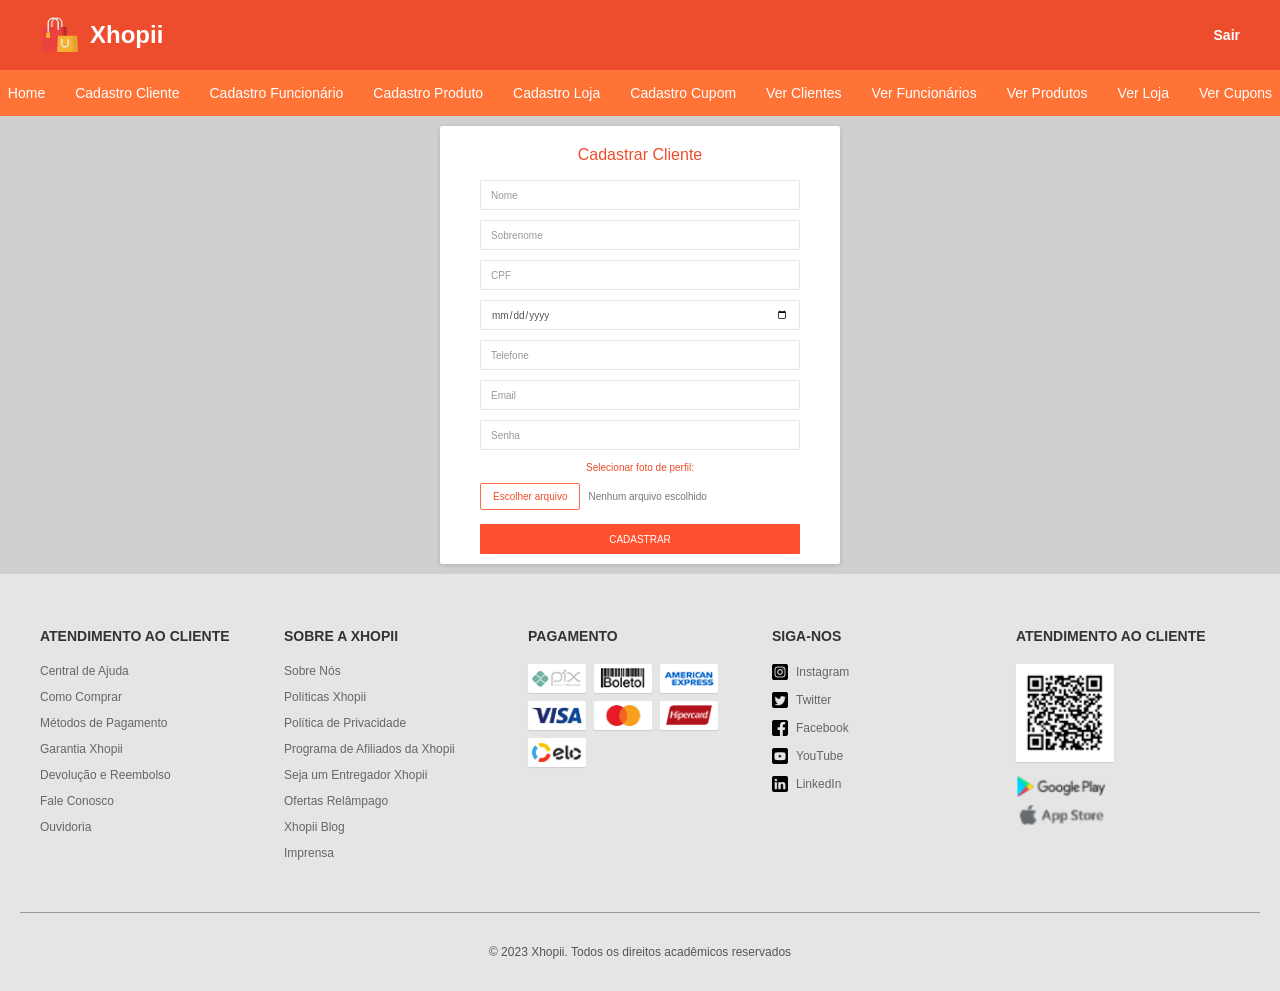
<file: view/cadastro-cliente.html>
<!DOCTYPE html>
<html lang="pt-br">

<head>
    <meta charset="UTF-8">
    <meta name="viewport" content="width=device-width, initial-scale=1.0">
    <link rel="stylesheet" href="../assets/style.css">
    <title>Xhoppi - Cadastro Cliente</title>
</head>

<body>
    <header class="cabecalho-sistema">
        <div class="topo-laranja">
            <div class="logo-area-branca">
                <img src="../assets/img/logo.png" alt="Xhopii">
                <span class="titulo-xhopii-branco">Xhopii</span>
            </div>
            <a href="login.html" class="link-sair">Sair</a>
        </div>
        <nav class="menu-laranja">
            <a href="index.html">Home</a>
            <a href="cadastro-cliente.html">Cadastro Cliente</a>
            <a href="cadastro-funcionario.html">Cadastro Funcionário</a>
            <a href="cadastro-produto.html">Cadastro Produto</a>
            <a href="cadastro-loja.html">Cadastro Loja</a>
            <a href="cadastro-cupom.html">Cadastro Cupom</a>
            <a href="visualizar-clientes.html">Ver Clientes</a>
            <a href="visualizar-funcionarios.html">Ver Funcionários</a>
            <a href="visualizar-produtos.html">Ver Produtos</a>
            <a href="visualizar-loja.html">Ver Loja</a>
            <a href="visualizar-cupom.html">Ver Cupons</a>
        </nav>
    </header>
    <main class="area-cadastro-cliente">
    <section class="cartao-cadastro-cliente">
        <h2>Cadastrar Cliente</h2>

        <form class="formulario-cadastro-cliente">

            <input type="text" placeholder="Nome">

            <input type="text" placeholder="Sobrenome">

            <input type="text" placeholder="CPF">

            <input type="date">

            <input type="text" placeholder="Telefone">

            <input type="email" placeholder="Email">

            <input type="password" placeholder="Senha">

            <p class="texto-foto-cliente">Selecionar foto de perfil:</p>

            <div class="campo-foto-cliente">
                <label for="foto-cliente">Escolher arquivo</label>
                <input type="file" id="foto-cliente">
                <span>Nenhum arquivo escolhido</span>
            </div>

            <button type="submit" class="btn-cadastrar-cliente">
                CADASTRAR
            </button>

        </form>
    </section>
</main>
    <footer class="rodape">
        <div class="container-rodape">
            <section class="secao-rodape">
                <h3>ATENDIMENTO AO CLIENTE</h3>
                <ul>
                    <li><a href="#">Central de Ajuda</a></li>
                    <li><a href="#">Como Comprar</a></li>
                    <li><a href="#">Métodos de Pagamento</a></li>
                    <li><a href="#">Garantia Xhopii</a></li>
                    <li><a href="#">Devolução e Reembolso</a></li>
                    <li><a href="#">Fale Conosco</a></li>
                    <li><a href="#">Ouvidoria</a></li>
                </ul>
            </section>

            <section class="secao-rodape">
                <h3>SOBRE A XHOPII</h3>
                <ul>
                    <li><a href="#">Sobre Nós</a></li>
                    <li><a href="#">Políticas Xhopii</a></li>
                    <li><a href="#">Política de Privacidade</a></li>
                    <li><a href="#">Programa de Afiliados da Xhopii</a></li>
                    <li><a href="#">Seja um Entregador Xhopii</a></li>
                    <li><a href="#">Ofertas Relâmpago</a></li>
                    <li><a href="#">Xhopii Blog</a></li>
                    <li><a href="#">Imprensa</a></li>
                </ul>
            </section>

            <section class="secao-rodape">
                <h3>PAGAMENTO</h3>
                <div class="icones-pagamento">
                    <img src="../assets/img/logo-pix.png" alt="Pix">
                    <img src="../assets/img/logo-boleto.png" alt="Boleto">
                    <img src="../assets/img/logo-american-express.png" alt="American Express">
                    <img src="../assets/img/logo-visa.png" alt="Visa">
                    <img src="../assets/img/logo-mastercard.png" alt="Mastercard">
                    <img src="../assets/img/logo-hipercard.png" alt="Hipercard">
                    <img src="../assets/img/logo-elo.png" alt="Elo">
                </div>
            </section>

            <section class="secao-rodape">
                <h3>SIGA-NOS</h3>
                <ul class="redes-sociais">
                    <li><a href="#"><img src="../assets/img/logo-instagram.png" alt="Instagram"> Instagram</a></li>
                    <li><a href="#"><img src="../assets/img/logo-twitter.png" alt="Twitter"> Twitter</a></li>
                    <li><a href="#"><img src="../assets/img/logo-facebook.png" alt="Facebook"> Facebook</a></li>
                    <li><a href="#"><img src="../assets/img/logo-youtube.png" alt="YouTube"> YouTube</a></li>
                    <li><a href="#"><img src="../assets/img/logo-linkedln.png" alt="LinkedIn"> LinkedIn</a></li>
                </ul>
            </section>

            <section class="secao-rodape">
                <h3>ATENDIMENTO AO CLIENTE</h3>
                <div class="codigo-qr">
                    <img src="../assets/img/qr-code.png" alt="QR Code">
                </div>
                <div class="links-aplicativo">
                    <img src="../assets/img/logo-google-play.png" alt="Google Play">
                    <img src="../assets/img/logo-store-apple.png" alt="App Store">
                </div>
            </section>
        </div>

        <div class="direitos-autorais">
            <p>&copy; 2023 Xhopii. Todos os direitos acadêmicos reservados</p>
        </div>
    </footer>
</body>

</html>
</file>
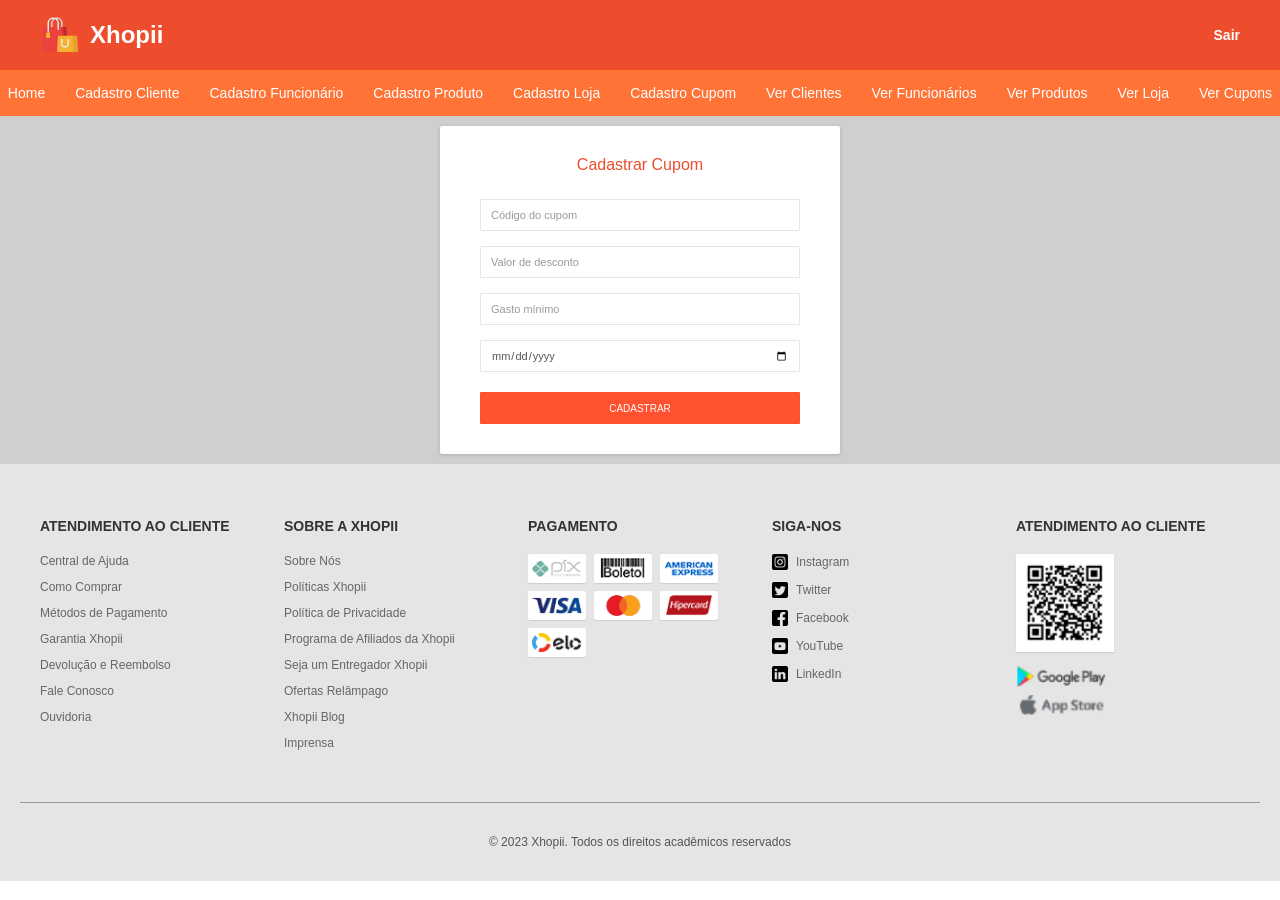
<file: view/cadastro-cupom.html>
<!DOCTYPE html>
<html lang="pt-br">

<head>
    <meta charset="UTF-8">
    <meta name="viewport" content="width=device-width, initial-scale=1.0">
    <link rel="stylesheet" href="../assets/style.css">
    <title>Xhoppi - Cadastro Cupom</title>
</head>

<body>
    <header class="cabecalho-sistema">
        <div class="topo-laranja">
            <div class="logo-area-branca">
                <img src="../assets/img/logo.png" alt="Xhopii">
                <span class="titulo-xhopii-branco">Xhopii</span>
            </div>
            <a href="login.html" class="link-sair">Sair</a>
        </div>
        <nav class="menu-laranja">
            <a href="index.html">Home</a>
            <a href="cadastro-cliente.html">Cadastro Cliente</a>
            <a href="cadastro-funcionario.html">Cadastro Funcionário</a>
            <a href="cadastro-produto.html">Cadastro Produto</a>
            <a href="cadastro-loja.html">Cadastro Loja</a>
            <a href="cadastro-cupom.html">Cadastro Cupom</a>
            <a href="visualizar-clientes.html">Ver Clientes</a>
            <a href="visualizar-funcionarios.html">Ver Funcionários</a>
            <a href="visualizar-produtos.html">Ver Produtos</a>
            <a href="visualizar-loja.html">Ver Loja</a>
            <a href="visualizar-cupom.html">Ver Cupons</a>
        </nav>
    </header>
    <main class="area-cadastro-cupom">
    <section class="cartao-cadastro-cupom">
        <h2>Cadastrar Cupom</h2>

        <form class="formulario-cadastro-cupom">

            <input type="text" placeholder="Código do cupom">

            <input type="text" placeholder="Valor de desconto">

            <input type="text" placeholder="Gasto mínimo">

            <input type="date">

            <button type="submit" class="btn-cadastrar-cupom">
                CADASTRAR
            </button>

        </form>
    </section>
</main>
    <footer class="rodape">
        <div class="container-rodape">
            <section class="secao-rodape">
                <h3>ATENDIMENTO AO CLIENTE</h3>
                <ul>
                    <li><a href="#">Central de Ajuda</a></li>
                    <li><a href="#">Como Comprar</a></li>
                    <li><a href="#">Métodos de Pagamento</a></li>
                    <li><a href="#">Garantia Xhopii</a></li>
                    <li><a href="#">Devolução e Reembolso</a></li>
                    <li><a href="#">Fale Conosco</a></li>
                    <li><a href="#">Ouvidoria</a></li>
                </ul>
            </section>

            <section class="secao-rodape">
                <h3>SOBRE A XHOPII</h3>
                <ul>
                    <li><a href="#">Sobre Nós</a></li>
                    <li><a href="#">Políticas Xhopii</a></li>
                    <li><a href="#">Política de Privacidade</a></li>
                    <li><a href="#">Programa de Afiliados da Xhopii</a></li>
                    <li><a href="#">Seja um Entregador Xhopii</a></li>
                    <li><a href="#">Ofertas Relâmpago</a></li>
                    <li><a href="#">Xhopii Blog</a></li>
                    <li><a href="#">Imprensa</a></li>
                </ul>
            </section>

            <section class="secao-rodape">
                <h3>PAGAMENTO</h3>
                <div class="icones-pagamento">
                    <img src="../assets/img/logo-pix.png" alt="Pix">
                    <img src="../assets/img/logo-boleto.png" alt="Boleto">
                    <img src="../assets/img/logo-american-express.png" alt="American Express">
                    <img src="../assets/img/logo-visa.png" alt="Visa">
                    <img src="../assets/img/logo-mastercard.png" alt="Mastercard">
                    <img src="../assets/img/logo-hipercard.png" alt="Hipercard">
                    <img src="../assets/img/logo-elo.png" alt="Elo">
                </div>
            </section>

            <section class="secao-rodape">
                <h3>SIGA-NOS</h3>
                <ul class="redes-sociais">
                    <li><a href="#"><img src="../assets/img/logo-instagram.png" alt="Instagram"> Instagram</a></li>
                    <li><a href="#"><img src="../assets/img/logo-twitter.png" alt="Twitter"> Twitter</a></li>
                    <li><a href="#"><img src="../assets/img/logo-facebook.png" alt="Facebook"> Facebook</a></li>
                    <li><a href="#"><img src="../assets/img/logo-youtube.png" alt="YouTube"> YouTube</a></li>
                    <li><a href="#"><img src="../assets/img/logo-linkedln.png" alt="LinkedIn"> LinkedIn</a></li>
                </ul>
            </section>

            <section class="secao-rodape">
                <h3>ATENDIMENTO AO CLIENTE</h3>
                <div class="codigo-qr">
                    <img src="../assets/img/qr-code.png" alt="QR Code">
                </div>
                <div class="links-aplicativo">
                    <img src="../assets/img/logo-google-play.png" alt="Google Play">
                    <img src="../assets/img/logo-store-apple.png" alt="App Store">
                </div>
            </section>
        </div>

        <div class="direitos-autorais">
            <p>&copy; 2023 Xhopii. Todos os direitos acadêmicos reservados</p>
        </div>
    </footer>
</body>

</html>
</file>
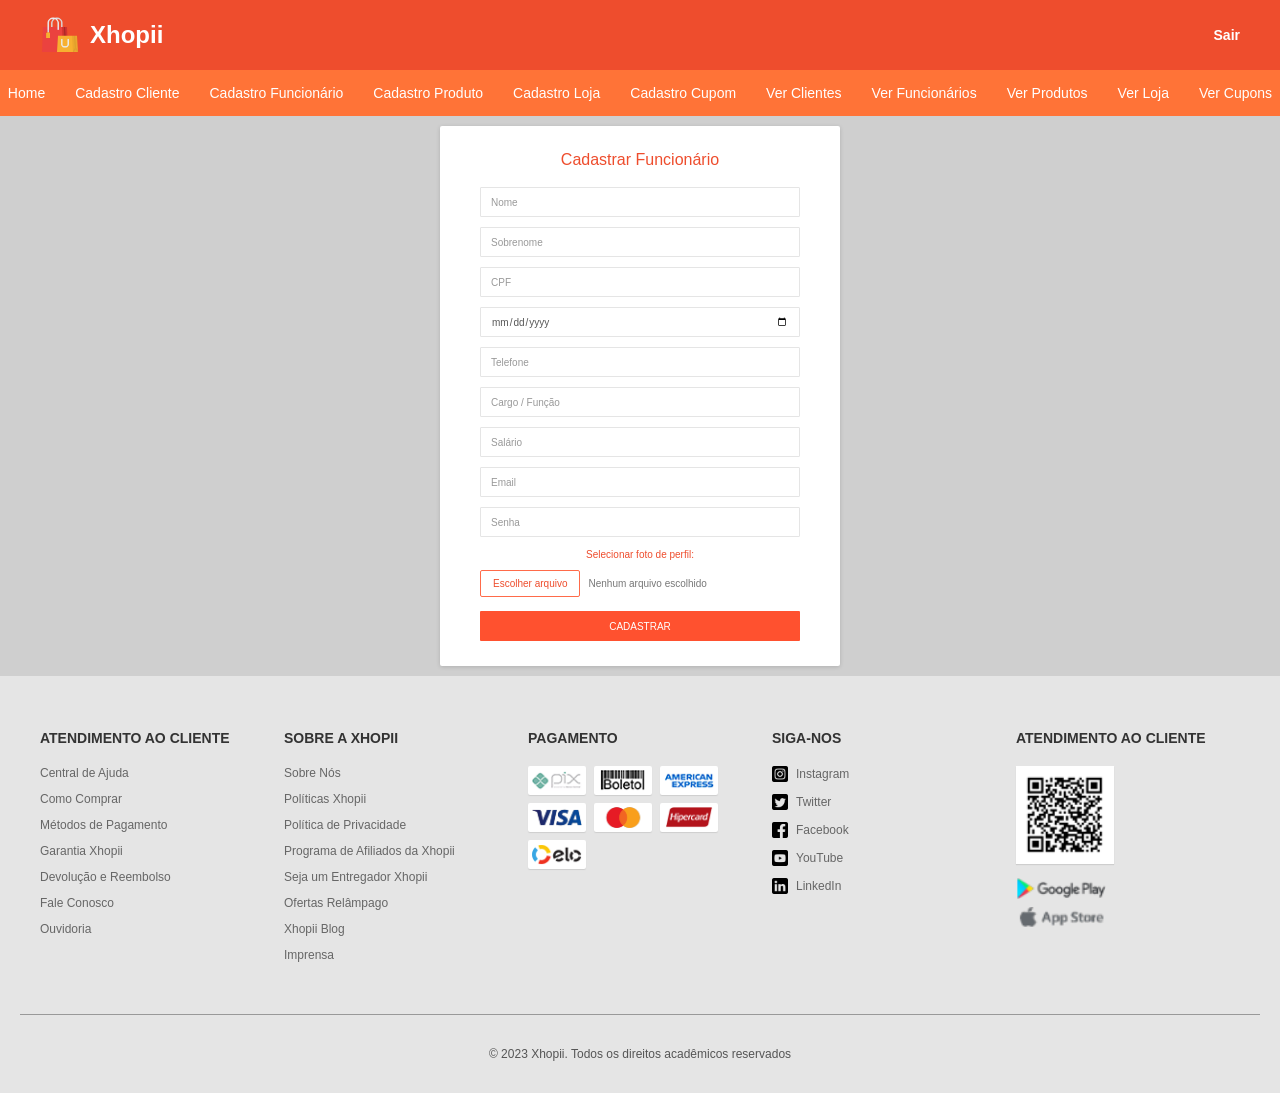
<file: view/cadastro-funcionario.html>
<!DOCTYPE html>
<html lang="pt-br">

<head>
    <meta charset="UTF-8">
    <meta name="viewport" content="width=device-width, initial-scale=1.0">
    <link rel="stylesheet" href="../assets/style.css">
    <title>Xhoppi - Cadastro Funcionario</title>
</head>

<body>
    <header class="cabecalho-sistema">
        <div class="topo-laranja">
            <div class="logo-area-branca">
                <img src="../assets/img/logo.png" alt="Xhopii">
                <span class="titulo-xhopii-branco">Xhopii</span>
            </div>
            <a href="login.html" class="link-sair">Sair</a>
        </div>
        <nav class="menu-laranja">
            <a href="index.html">Home</a>
            <a href="cadastro-cliente.html">Cadastro Cliente</a>
            <a href="cadastro-funcionario.html">Cadastro Funcionário</a>
            <a href="cadastro-produto.html">Cadastro Produto</a>
            <a href="cadastro-loja.html">Cadastro Loja</a>
            <a href="cadastro-cupom.html">Cadastro Cupom</a>
            <a href="visualizar-clientes.html">Ver Clientes</a>
            <a href="visualizar-funcionarios.html">Ver Funcionários</a>
            <a href="visualizar-produtos.html">Ver Produtos</a>
            <a href="visualizar-loja.html">Ver Loja</a>
            <a href="visualizar-cupom.html">Ver Cupons</a>
        </nav>
    </header>
    <main class="area-cadastro-funcionario">
    <section class="cartao-cadastro-funcionario">
        <h2>Cadastrar Funcionário</h2>

        <form class="formulario-cadastro-funcionario">

            <input type="text" placeholder="Nome">

            <input type="text" placeholder="Sobrenome">

            <input type="text" placeholder="CPF">

            <input type="date">

            <input type="text" placeholder="Telefone">

            <input type="text" placeholder="Cargo / Função">

            <input type="text" placeholder="Salário">

            <input type="email" placeholder="Email">

            <input type="password" placeholder="Senha">

            <p class="texto-foto-funcionario">Selecionar foto de perfil:</p>

            <div class="campo-foto-funcionario">
                <label for="foto-funcionario">Escolher arquivo</label>
                <input type="file" id="foto-funcionario">
                <span>Nenhum arquivo escolhido</span>
            </div>

            <button type="submit" class="btn-cadastrar-funcionario">
                CADASTRAR
            </button>

        </form>
    </section>
</main>
    <footer class="rodape">
        <div class="container-rodape">
            <section class="secao-rodape">
                <h3>ATENDIMENTO AO CLIENTE</h3>
                <ul>
                    <li><a href="#">Central de Ajuda</a></li>
                    <li><a href="#">Como Comprar</a></li>
                    <li><a href="#">Métodos de Pagamento</a></li>
                    <li><a href="#">Garantia Xhopii</a></li>
                    <li><a href="#">Devolução e Reembolso</a></li>
                    <li><a href="#">Fale Conosco</a></li>
                    <li><a href="#">Ouvidoria</a></li>
                </ul>
            </section>

            <section class="secao-rodape">
                <h3>SOBRE A XHOPII</h3>
                <ul>
                    <li><a href="#">Sobre Nós</a></li>
                    <li><a href="#">Políticas Xhopii</a></li>
                    <li><a href="#">Política de Privacidade</a></li>
                    <li><a href="#">Programa de Afiliados da Xhopii</a></li>
                    <li><a href="#">Seja um Entregador Xhopii</a></li>
                    <li><a href="#">Ofertas Relâmpago</a></li>
                    <li><a href="#">Xhopii Blog</a></li>
                    <li><a href="#">Imprensa</a></li>
                </ul>
            </section>

            <section class="secao-rodape">
                <h3>PAGAMENTO</h3>
                <div class="icones-pagamento">
                    <img src="../assets/img/logo-pix.png" alt="Pix">
                    <img src="../assets/img/logo-boleto.png" alt="Boleto">
                    <img src="../assets/img/logo-american-express.png" alt="American Express">
                    <img src="../assets/img/logo-visa.png" alt="Visa">
                    <img src="../assets/img/logo-mastercard.png" alt="Mastercard">
                    <img src="../assets/img/logo-hipercard.png" alt="Hipercard">
                    <img src="../assets/img/logo-elo.png" alt="Elo">
                </div>
            </section>

            <section class="secao-rodape">
                <h3>SIGA-NOS</h3>
                <ul class="redes-sociais">
                    <li><a href="#"><img src="../assets/img/logo-instagram.png" alt="Instagram"> Instagram</a></li>
                    <li><a href="#"><img src="../assets/img/logo-twitter.png" alt="Twitter"> Twitter</a></li>
                    <li><a href="#"><img src="../assets/img/logo-facebook.png" alt="Facebook"> Facebook</a></li>
                    <li><a href="#"><img src="../assets/img/logo-youtube.png" alt="YouTube"> YouTube</a></li>
                    <li><a href="#"><img src="../assets/img/logo-linkedln.png" alt="LinkedIn"> LinkedIn</a></li>
                </ul>
            </section>

            <section class="secao-rodape">
                <h3>ATENDIMENTO AO CLIENTE</h3>
                <div class="codigo-qr">
                    <img src="../assets/img/qr-code.png" alt="QR Code">
                </div>
                <div class="links-aplicativo">
                    <img src="../assets/img/logo-google-play.png" alt="Google Play">
                    <img src="../assets/img/logo-store-apple.png" alt="App Store">
                </div>
            </section>
        </div>

        <div class="direitos-autorais">
            <p>&copy; 2023 Xhopii. Todos os direitos acadêmicos reservados</p>
        </div>
    </footer>
</body>

</html>
</file>
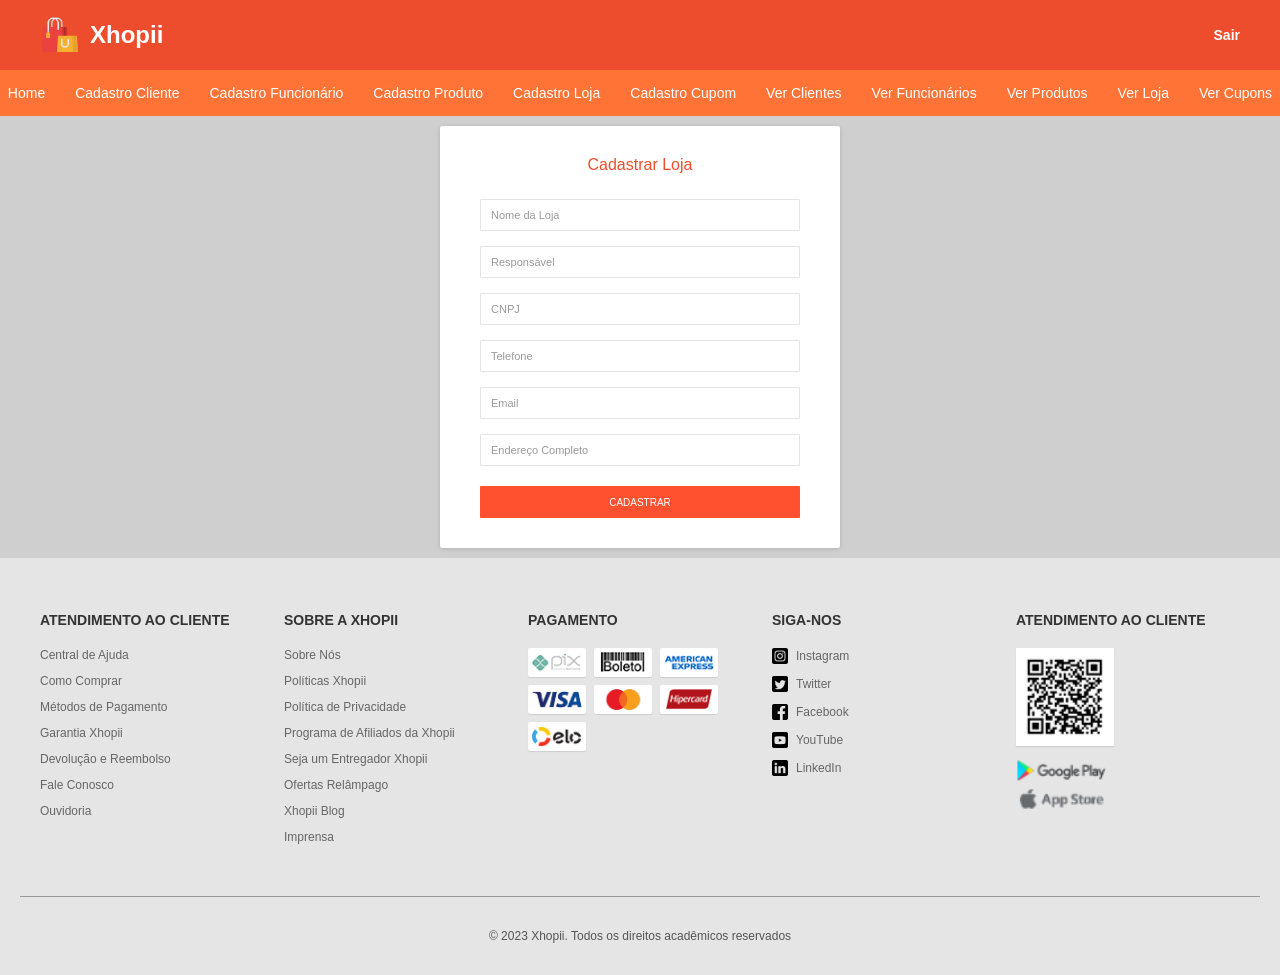
<file: view/cadastro-loja.html>
<!DOCTYPE html>
<html lang="pt-br">

<head>
    <meta charset="UTF-8">
    <meta name="viewport" content="width=device-width, initial-scale=1.0">
    <link rel="stylesheet" href="../assets/style.css">
    <title>Xhoppi - Cadastro Loja</title>
</head>
 
<body>
    <header class="cabecalho-sistema">
        <div class="topo-laranja">
            <div class="logo-area-branca">
                <img src="../assets/img/logo.png" alt="Xhopii">
                <span class="titulo-xhopii-branco">Xhopii</span>
            </div>
            <a href="login.html" class="link-sair">Sair</a>
        </div>
        <nav class="menu-laranja">
            <a href="index.html">Home</a>
            <a href="cadastro-cliente.html">Cadastro Cliente</a>
            <a href="cadastro-funcionario.html">Cadastro Funcionário</a>
            <a href="cadastro-produto.html">Cadastro Produto</a>
            <a href="cadastro-loja.html">Cadastro Loja</a>
            <a href="cadastro-cupom.html">Cadastro Cupom</a>
            <a href="visualizar-clientes.html">Ver Clientes</a>
            <a href="visualizar-funcionarios.html">Ver Funcionários</a>
            <a href="visualizar-produtos.html">Ver Produtos</a>
            <a href="visualizar-loja.html">Ver Loja</a>
            <a href="visualizar-cupom.html">Ver Cupons</a>
        </nav>
    </header>
    <main class="area-cadastro-loja">
    <section class="cartao-cadastro-loja">
        <h2>Cadastrar Loja</h2>

        <form class="formulario-cadastro-loja">

            <input type="text" placeholder="Nome da Loja">

            <input type="text" placeholder="Responsável">

            <input type="text" placeholder="CNPJ">

            <input type="text" placeholder="Telefone">

            <input type="email" placeholder="Email">

            <input type="text" placeholder="Endereço Completo">

            <button type="submit" class="btn-cadastrar-loja">
                CADASTRAR
            </button>

        </form>
    </section>
</main>
    <footer class="rodape">
        <div class="container-rodape">
            <section class="secao-rodape">
                <h3>ATENDIMENTO AO CLIENTE</h3>
                <ul>
                    <li><a href="#">Central de Ajuda</a></li>
                    <li><a href="#">Como Comprar</a></li>
                    <li><a href="#">Métodos de Pagamento</a></li>
                    <li><a href="#">Garantia Xhopii</a></li>
                    <li><a href="#">Devolução e Reembolso</a></li>
                    <li><a href="#">Fale Conosco</a></li>
                    <li><a href="#">Ouvidoria</a></li>
                </ul>
            </section>

            <section class="secao-rodape">
                <h3>SOBRE A XHOPII</h3>
                <ul>
                    <li><a href="#">Sobre Nós</a></li>
                    <li><a href="#">Políticas Xhopii</a></li>
                    <li><a href="#">Política de Privacidade</a></li>
                    <li><a href="#">Programa de Afiliados da Xhopii</a></li>
                    <li><a href="#">Seja um Entregador Xhopii</a></li>
                    <li><a href="#">Ofertas Relâmpago</a></li>
                    <li><a href="#">Xhopii Blog</a></li>
                    <li><a href="#">Imprensa</a></li>
                </ul>
            </section>

            <section class="secao-rodape">
                <h3>PAGAMENTO</h3>
                <div class="icones-pagamento">
                    <img src="../assets/img/logo-pix.png" alt="Pix">
                    <img src="../assets/img/logo-boleto.png" alt="Boleto">
                    <img src="../assets/img/logo-american-express.png" alt="American Express">
                    <img src="../assets/img/logo-visa.png" alt="Visa">
                    <img src="../assets/img/logo-mastercard.png" alt="Mastercard">
                    <img src="../assets/img/logo-hipercard.png" alt="Hipercard">
                    <img src="../assets/img/logo-elo.png" alt="Elo">
                </div>
            </section>

            <section class="secao-rodape">
                <h3>SIGA-NOS</h3>
                <ul class="redes-sociais">
                    <li><a href="#"><img src="../assets/img/logo-instagram.png" alt="Instagram"> Instagram</a></li>
                    <li><a href="#"><img src="../assets/img/logo-twitter.png" alt="Twitter"> Twitter</a></li>
                    <li><a href="#"><img src="../assets/img/logo-facebook.png" alt="Facebook"> Facebook</a></li>
                    <li><a href="#"><img src="../assets/img/logo-youtube.png" alt="YouTube"> YouTube</a></li>
                    <li><a href="#"><img src="../assets/img/logo-linkedln.png" alt="LinkedIn"> LinkedIn</a></li>
                </ul>
            </section>

            <section class="secao-rodape">
                <h3>ATENDIMENTO AO CLIENTE</h3>
                <div class="codigo-qr">
                    <img src="../assets/img/qr-code.png" alt="QR Code">
                </div>
                <div class="links-aplicativo">
                    <img src="../assets/img/logo-google-play.png" alt="Google Play">
                    <img src="../assets/img/logo-store-apple.png" alt="App Store">
                </div>
            </section>
        </div>

        <div class="direitos-autorais">
            <p>&copy; 2023 Xhopii. Todos os direitos acadêmicos reservados</p>
        </div>
    </footer>
</body>

</html>
</file>
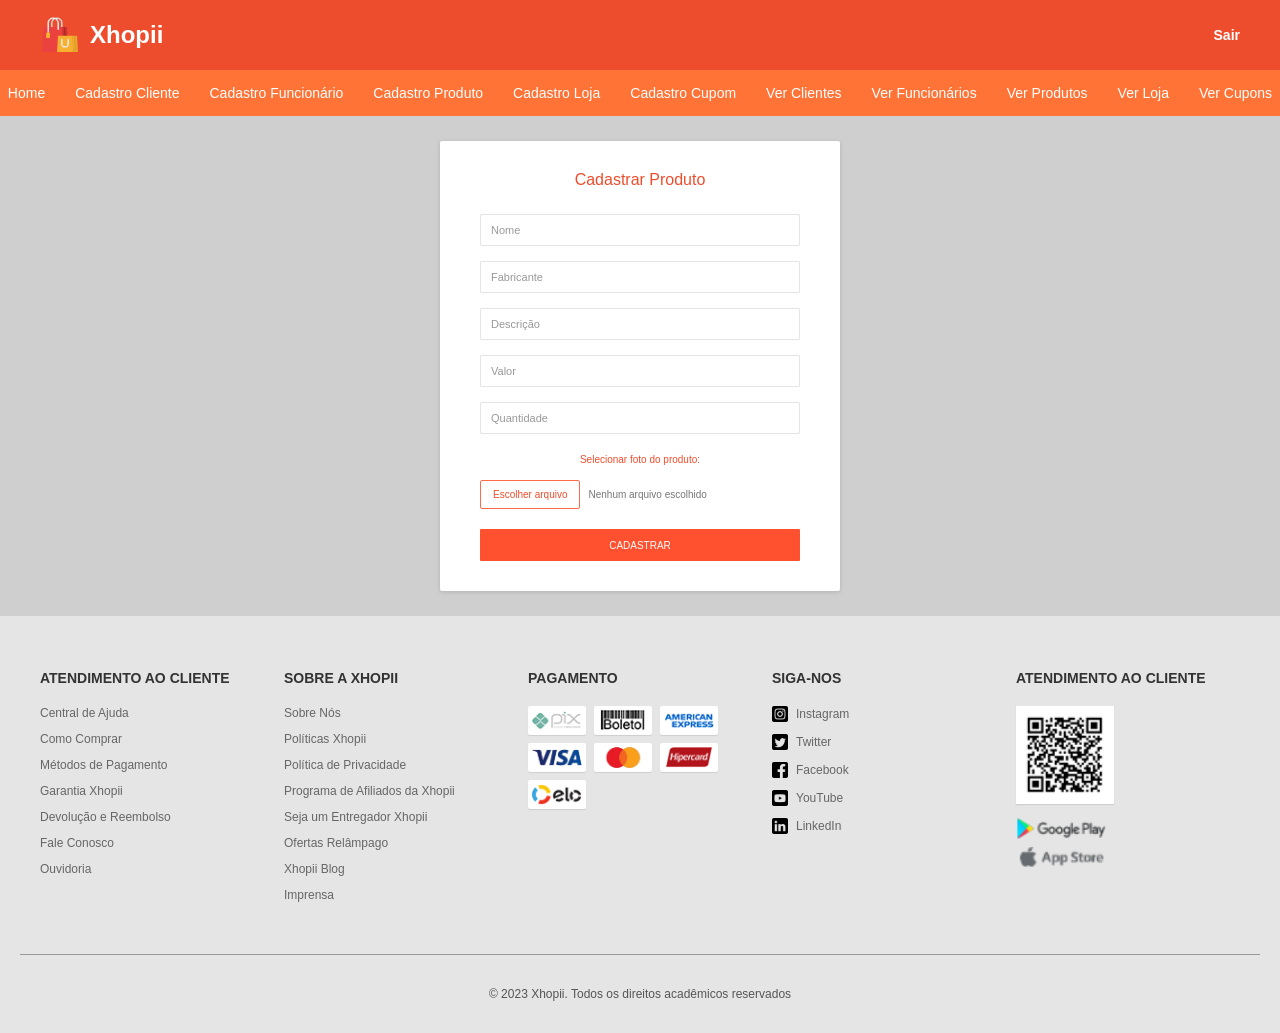
<file: view/cadastro-produto.html>
<!DOCTYPE html>
<html lang="pt-br">

<head>
    <meta charset="UTF-8">
    <meta name="viewport" content="width=device-width, initial-scale=1.0">
    <link rel="stylesheet" href="../assets/style.css">
    <title>Xhoppi - Cadastro Produto</title>
</head>

<body>
    <header class="cabecalho-sistema">
        <div class="topo-laranja">
            <div class="logo-area-branca">
                <img src="../assets/img/logo.png" alt="Xhopii">
                <span class="titulo-xhopii-branco">Xhopii</span>
            </div>
            <a href="login.html" class="link-sair">Sair</a>
        </div>
        <nav class="menu-laranja">
            <a href="index.html">Home</a>
            <a href="cadastro-cliente.html">Cadastro Cliente</a>
            <a href="cadastro-funcionario.html">Cadastro Funcionário</a>
            <a href="cadastro-produto.html">Cadastro Produto</a>
            <a href="cadastro-loja.html">Cadastro Loja</a>
            <a href="cadastro-cupom.html">Cadastro Cupom</a>
            <a href="visualizar-clientes.html">Ver Clientes</a>
            <a href="visualizar-funcionarios.html">Ver Funcionários</a>
            <a href="visualizar-produtos.html">Ver Produtos</a>
            <a href="visualizar-loja.html">Ver Loja</a>
            <a href="visualizar-cupom.html">Ver Cupons</a>
        </nav>
    </header>

    <main class="area-cadastro-produto">
    <section class="cartao-cadastro-produto">
        <h2>Cadastrar Produto</h2>

        <form class="formulario-cadastro-produto">

            <input type="text" placeholder="Nome">

            <input type="text" placeholder="Fabricante">

            <input type="text" placeholder="Descrição">

            <input type="text" placeholder="Valor">

            <input type="number" placeholder="Quantidade">

            <p class="texto-foto-produto">Selecionar foto do produto:</p>

            <div class="campo-foto-produto">
                <label for="foto-produto">Escolher arquivo</label>
                <input type="file" id="foto-produto">
                <span>Nenhum arquivo escolhido</span>
            </div>

            <button type="submit" class="btn-cadastrar-produto">
                CADASTRAR
            </button>

        </form>
    </section>
</main>

    <footer class="rodape">
        <div class="container-rodape">
            <section class="secao-rodape">
                <h3>ATENDIMENTO AO CLIENTE</h3>
                <ul>
                    <li><a href="#">Central de Ajuda</a></li>
                    <li><a href="#">Como Comprar</a></li>
                    <li><a href="#">Métodos de Pagamento</a></li>
                    <li><a href="#">Garantia Xhopii</a></li>
                    <li><a href="#">Devolução e Reembolso</a></li>
                    <li><a href="#">Fale Conosco</a></li>
                    <li><a href="#">Ouvidoria</a></li>
                </ul>
            </section>

            <section class="secao-rodape">
                <h3>SOBRE A XHOPII</h3>
                <ul>
                    <li><a href="#">Sobre Nós</a></li>
                    <li><a href="#">Políticas Xhopii</a></li>
                    <li><a href="#">Política de Privacidade</a></li>
                    <li><a href="#">Programa de Afiliados da Xhopii</a></li>
                    <li><a href="#">Seja um Entregador Xhopii</a></li>
                    <li><a href="#">Ofertas Relâmpago</a></li>
                    <li><a href="#">Xhopii Blog</a></li>
                    <li><a href="#">Imprensa</a></li>
                </ul>
            </section>

            <section class="secao-rodape">
                <h3>PAGAMENTO</h3>
                <div class="icones-pagamento">
                    <img src="../assets/img/logo-pix.png" alt="Pix">
                    <img src="../assets/img/logo-boleto.png" alt="Boleto">
                    <img src="../assets/img/logo-american-express.png" alt="American Express">
                    <img src="../assets/img/logo-visa.png" alt="Visa">
                    <img src="../assets/img/logo-mastercard.png" alt="Mastercard">
                    <img src="../assets/img/logo-hipercard.png" alt="Hipercard">
                    <img src="../assets/img/logo-elo.png" alt="Elo">
                </div>
            </section>

            <section class="secao-rodape">
                <h3>SIGA-NOS</h3>
                <ul class="redes-sociais">
                    <li><a href="#"><img src="../assets/img/logo-instagram.png" alt="Instagram"> Instagram</a></li>
                    <li><a href="#"><img src="../assets/img/logo-twitter.png" alt="Twitter"> Twitter</a></li>
                    <li><a href="#"><img src="../assets/img/logo-facebook.png" alt="Facebook"> Facebook</a></li>
                    <li><a href="#"><img src="../assets/img/logo-youtube.png" alt="YouTube"> YouTube</a></li>
                    <li><a href="#"><img src="../assets/img/logo-linkedln.png" alt="LinkedIn"> LinkedIn</a></li>
                </ul>
            </section>

            <section class="secao-rodape">
                <h3>ATENDIMENTO AO CLIENTE</h3>
                <div class="codigo-qr">
                    <img src="../assets/img/qr-code.png" alt="QR Code">
                </div>
                <div class="links-aplicativo">
                    <img src="../assets/img/logo-google-play.png" alt="Google Play">
                    <img src="../assets/img/logo-store-apple.png" alt="App Store">
                </div>
            </section>
        </div>

        <div class="direitos-autorais">
            <p>&copy; 2023 Xhopii. Todos os direitos acadêmicos reservados</p>
        </div>
    </footer>
</body>

</html>
</file>
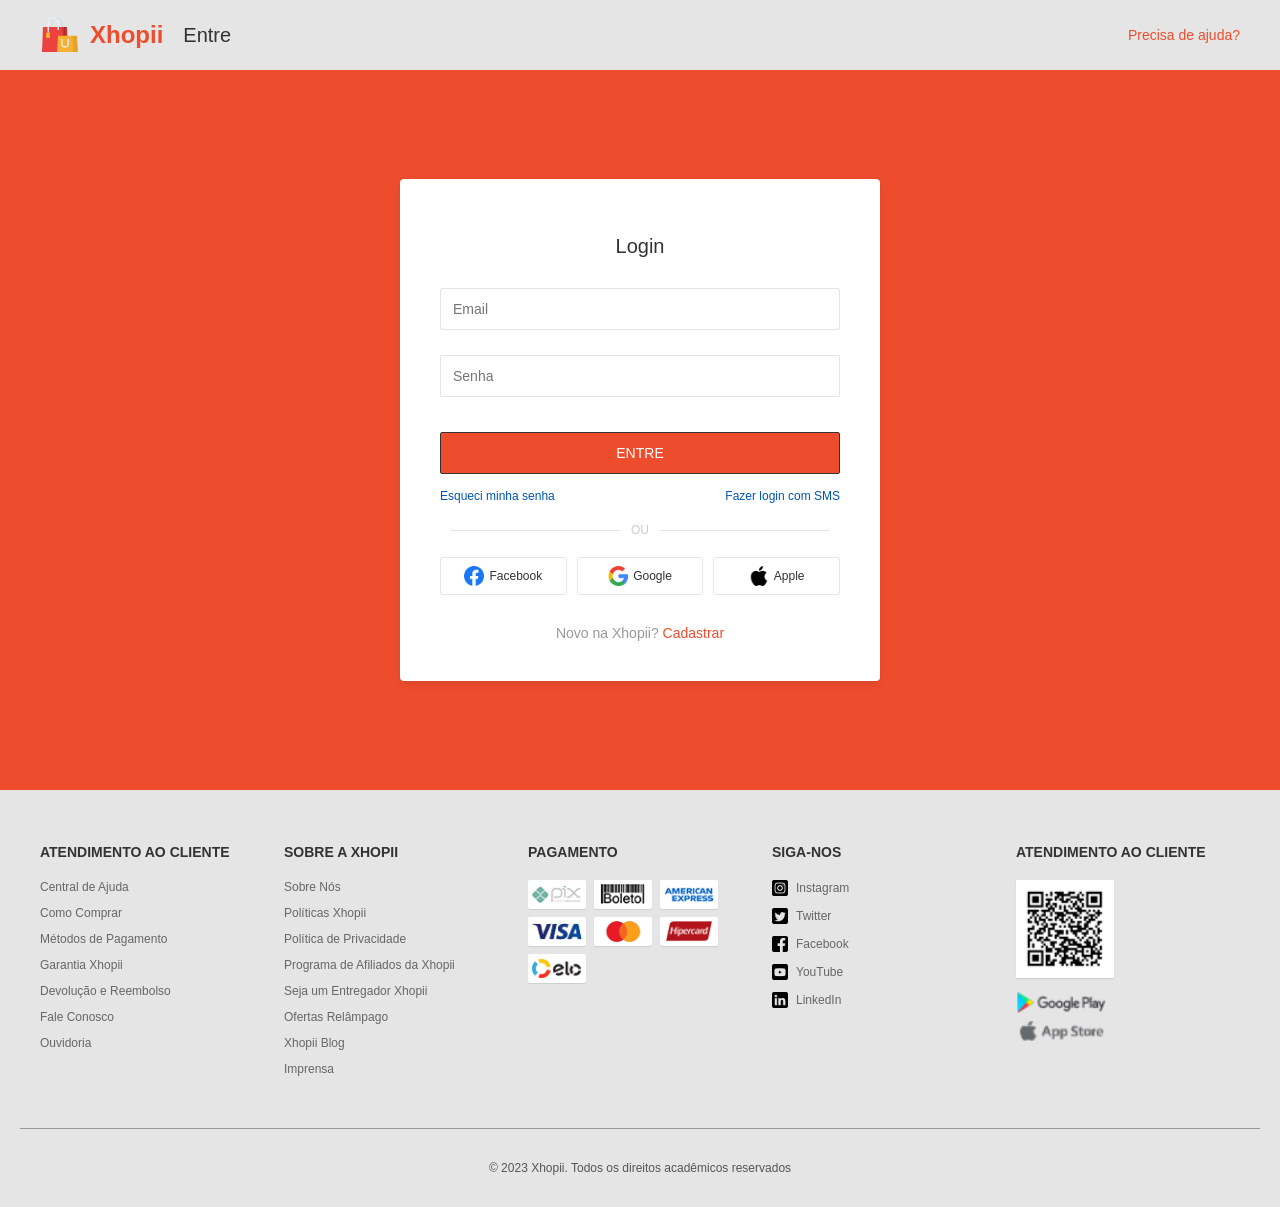
<file: view/login.html>
<!DOCTYPE html>
<html lang="pt-br">

<head>
    <meta charset="UTF-8">
    <meta name="viewport" content="width=device-width, initial-scale=1.0">
    <link rel="stylesheet" href="../assets/style.css">
    <title>Xhoppi - Login</title>
</head>

<body>
    <header class="cabecalho">
        <div class="container-cabecalho">
            <div class="logo-area">
                <img src="../assets/img/logo.png" alt="Xhopii">
                <span class="titulo-xhopii">Xhopii</span>
                <span class="titulo-entre">Entre</span>
            </div>
            <a href="#" class="link-ajuda">Precisa de ajuda?</a>
        </div>
    </header>

    <main class="centro-login">

        <div class="cartao-login">
            <h2 class="titulo-login">Login</h2>

            <form class="formulario-login" action="index.html">
                <input type="email" placeholder="Email" required>
                <input type="password" placeholder="Senha" required>
                <button type="submit" class="btn-entrar">ENTRE</button>
            </form>

            <div class="links-auxiliares">
                <a href="redefinir-senha.html">Esqueci minha senha</a>
                <a href="#">Fazer login com SMS</a>
            </div>


            <div class="divisor-ou">
                <span>OU</span>
            </div>

            <div class="botoes-sociais">
                <button class="btn-social">
                    <img src="../assets/img/logo-facebook-cicle.png" alt="Facebook"> Facebook
                </button>
                <button class="btn-social">
                    <img src="../assets/img/logo-google.png" alt="Google"> Google
                </button>
                <button class="btn-social">
                    <img src="../assets/img/logo-apple.png" alt="Apple"> Apple
                </button>
            </div>

            <div class="novo-cadastro">
                Novo na Xhopii? <a href="cadastro-cliente.html">Cadastrar</a>
            </div>
        </div>

    </main>

    <footer class="rodape">
        <div class="container-rodape">
            <section class="secao-rodape">
                <h3>ATENDIMENTO AO CLIENTE</h3>
                <ul>
                    <li><a href="#">Central de Ajuda</a></li>
                    <li><a href="#">Como Comprar</a></li>
                    <li><a href="#">Métodos de Pagamento</a></li>
                    <li><a href="#">Garantia Xhopii</a></li>
                    <li><a href="#">Devolução e Reembolso</a></li>
                    <li><a href="#">Fale Conosco</a></li>
                    <li><a href="#">Ouvidoria</a></li>
                </ul>
            </section>

            <section class="secao-rodape">
                <h3>SOBRE A XHOPII</h3>
                <ul>
                    <li><a href="#">Sobre Nós</a></li>
                    <li><a href="#">Políticas Xhopii</a></li>
                    <li><a href="#">Política de Privacidade</a></li>
                    <li><a href="#">Programa de Afiliados da Xhopii</a></li>
                    <li><a href="#">Seja um Entregador Xhopii</a></li>
                    <li><a href="#">Ofertas Relâmpago</a></li>
                    <li><a href="#">Xhopii Blog</a></li>
                    <li><a href="#">Imprensa</a></li>
                </ul>
            </section>

            <section class="secao-rodape">
                <h3>PAGAMENTO</h3>
                <div class="icones-pagamento">
                    <img src="../assets/img/logo-pix.png" alt="Pix">
                    <img src="../assets/img/logo-boleto.png" alt="Boleto">
                    <img src="../assets/img/logo-american-express.png" alt="American Express">
                    <img src="../assets/img/logo-visa.png" alt="Visa">
                    <img src="../assets/img/logo-mastercard.png" alt="Mastercard">
                    <img src="../assets/img/logo-hipercard.png" alt="Hipercard">
                    <img src="../assets/img/logo-elo.png" alt="Elo">
                </div>
            </section>

            <section class="secao-rodape">
                <h3>SIGA-NOS</h3>
                <ul class="redes-sociais">
                    <li><a href="#"><img src="../assets/img/logo-instagram.png" alt="Instagram"> Instagram</a></li>
                    <li><a href="#"><img src="../assets/img/logo-twitter.png" alt="Twitter"> Twitter</a></li>
                    <li><a href="#"><img src="../assets/img/logo-facebook.png" alt="Facebook"> Facebook</a></li>
                    <li><a href="#"><img src="../assets/img/logo-youtube.png" alt="YouTube"> YouTube</a></li>
                    <li><a href="#"><img src="../assets/img/logo-linkedln.png" alt="LinkedIn"> LinkedIn</a></li>
                </ul>
            </section>

            <section class="secao-rodape">
                <h3>ATENDIMENTO AO CLIENTE</h3>
                <div class="codigo-qr">
                    <img src="../assets/img/qr-code.png" alt="QR Code">
                </div>
                <div class="links-aplicativo">
                    <img src="../assets/img/logo-google-play.png" alt="Google Play">
                    <img src="../assets/img/logo-store-apple.png" alt="App Store">
                </div>
            </section>
        </div>

        <div class="direitos-autorais">
            <p>&copy; 2023 Xhopii. Todos os direitos acadêmicos reservados</p>
        </div>
    </footer>
</body>

</html>
</file>
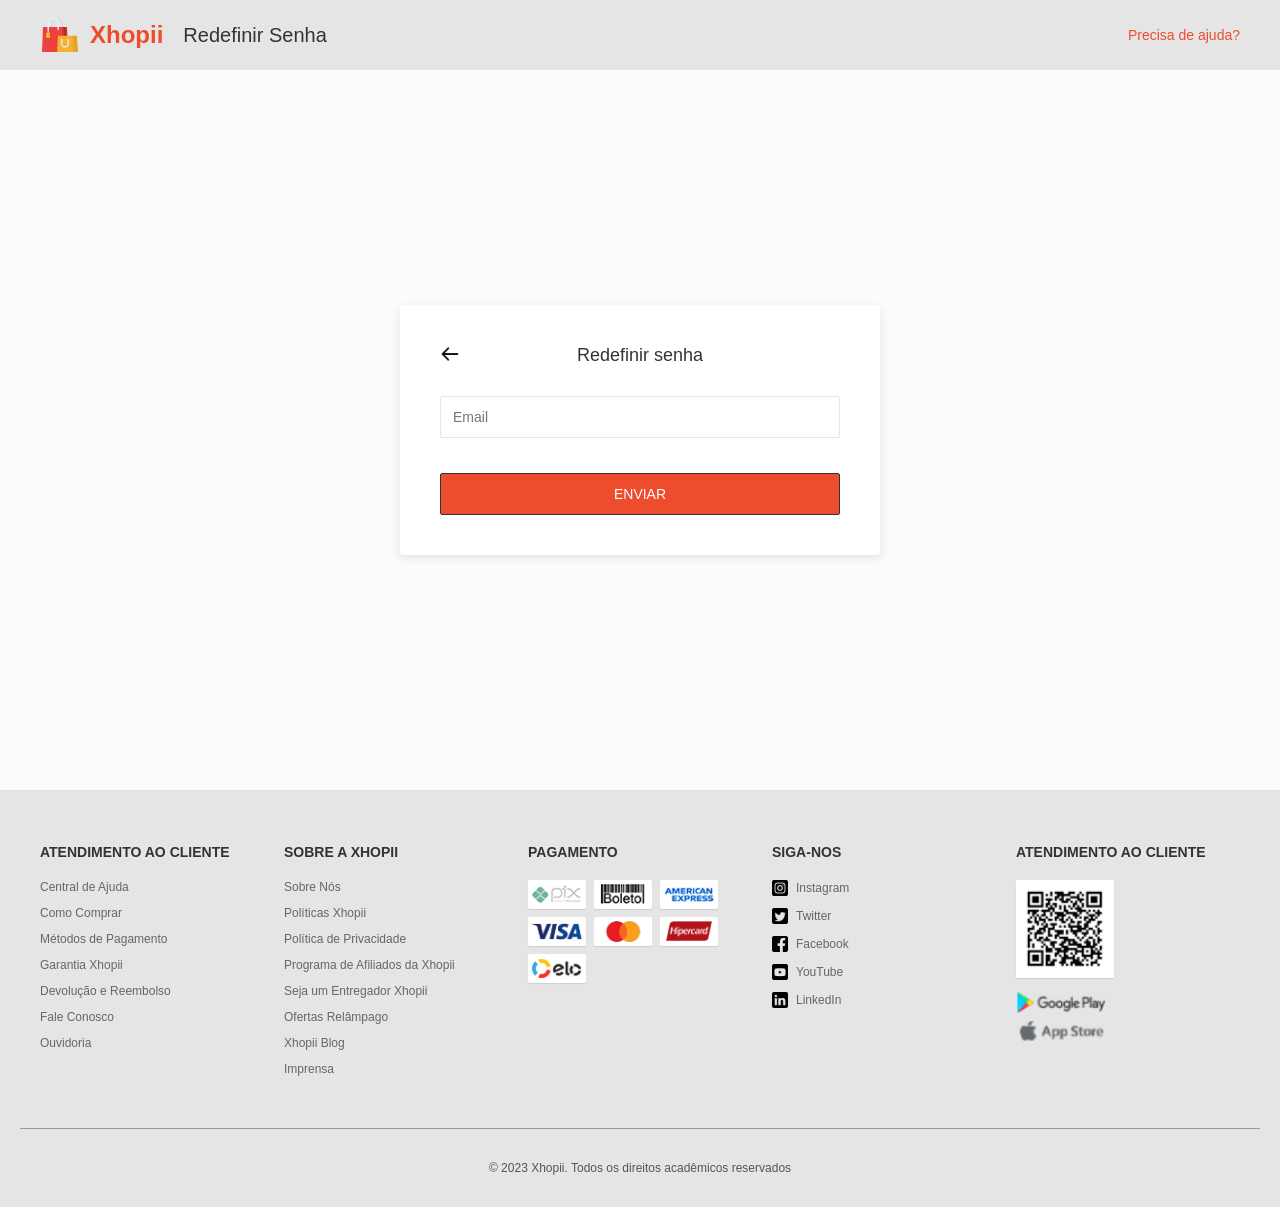
<file: view/redefinir-senha.html>
<!DOCTYPE html>
<html lang="pt-br">

<head>
    <meta charset="UTF-8">
    <meta name="viewport" content="width=device-width, initial-scale=1.0">
    <link rel="stylesheet" href="../assets/style.css">
    <title>Xhoppi - Redefinir Senha</title>
</head>

<body>
    <header class="cabecalho">
        <div class="container-cabecalho">
            <div class="logo-area">
                <img src="../assets/img/logo.png" alt="Xhopii">
                <span class="titulo-xhopii">Xhopii</span>
                <span class="titulo-entre">Redefinir Senha</span>
            </div>
            <a href="#" class="link-ajuda">Precisa de ajuda?</a>
        </div>
    </header>

    <main class="centro-redefinir">
        <div class="cartao-redefinir">
            <div class="topo-cartao-redefinir">

                <a href="login.html">
                    <img src="../assets/img/icon-back.png" alt="Voltar">
                </a>
                <h2>Redefinir senha</h2>
            </div>


            <form class="formulario-login" action="index.html">
                <input type="email" placeholder="Email" required>

                <button type="submit" class="btn-entrar">ENVIAR</button>
            </form>

        </div>
    </main>

    <footer class="rodape">
        <div class="container-rodape">
            <section class="secao-rodape">
                <h3>ATENDIMENTO AO CLIENTE</h3>
                <ul>
                    <li><a href="#">Central de Ajuda</a></li>
                    <li><a href="#">Como Comprar</a></li>
                    <li><a href="#">Métodos de Pagamento</a></li>
                    <li><a href="#">Garantia Xhopii</a></li>
                    <li><a href="#">Devolução e Reembolso</a></li>
                    <li><a href="#">Fale Conosco</a></li>
                    <li><a href="#">Ouvidoria</a></li>
                </ul>
            </section>

            <section class="secao-rodape">
                <h3>SOBRE A XHOPII</h3>
                <ul>
                    <li><a href="#">Sobre Nós</a></li>
                    <li><a href="#">Políticas Xhopii</a></li>
                    <li><a href="#">Política de Privacidade</a></li>
                    <li><a href="#">Programa de Afiliados da Xhopii</a></li>
                    <li><a href="#">Seja um Entregador Xhopii</a></li>
                    <li><a href="#">Ofertas Relâmpago</a></li>
                    <li><a href="#">Xhopii Blog</a></li>
                    <li><a href="#">Imprensa</a></li>
                </ul>
            </section>

            <section class="secao-rodape">
                <h3>PAGAMENTO</h3>
                <div class="icones-pagamento">
                    <img src="../assets/img/logo-pix.png" alt="Pix">
                    <img src="../assets/img/logo-boleto.png" alt="Boleto">
                    <img src="../assets/img/logo-american-express.png" alt="American Express">
                    <img src="../assets/img/logo-visa.png" alt="Visa">
                    <img src="../assets/img/logo-mastercard.png" alt="Mastercard">
                    <img src="../assets/img/logo-hipercard.png" alt="Hipercard">
                    <img src="../assets/img/logo-elo.png" alt="Elo">
                </div>
            </section>

            <section class="secao-rodape">
                <h3>SIGA-NOS</h3>
                <ul class="redes-sociais">
                    <li><a href="#"><img src="../assets/img/logo-instagram.png" alt="Instagram"> Instagram</a></li>
                    <li><a href="#"><img src="../assets/img/logo-twitter.png" alt="Twitter"> Twitter</a></li>
                    <li><a href="#"><img src="../assets/img/logo-facebook.png" alt="Facebook"> Facebook</a></li>
                    <li><a href="#"><img src="../assets/img/logo-youtube.png" alt="YouTube"> YouTube</a></li>
                    <li><a href="#"><img src="../assets/img/logo-linkedln.png" alt="LinkedIn"> LinkedIn</a></li>
                </ul>
            </section>

            <section class="secao-rodape">
                <h3>ATENDIMENTO AO CLIENTE</h3>
                <div class="codigo-qr">
                    <img src="../assets/img/qr-code.png" alt="QR Code">
                </div>
                <div class="links-aplicativo">
                    <img src="../assets/img/logo-google-play.png" alt="Google Play">
                    <img src="../assets/img/logo-store-apple.png" alt="App Store">
                </div>
            </section>
        </div>

        <div class="direitos-autorais">
            <p>&copy; 2023 Xhopii. Todos os direitos acadêmicos reservados</p>
        </div>
    </footer>
</body>

</html>
</file>
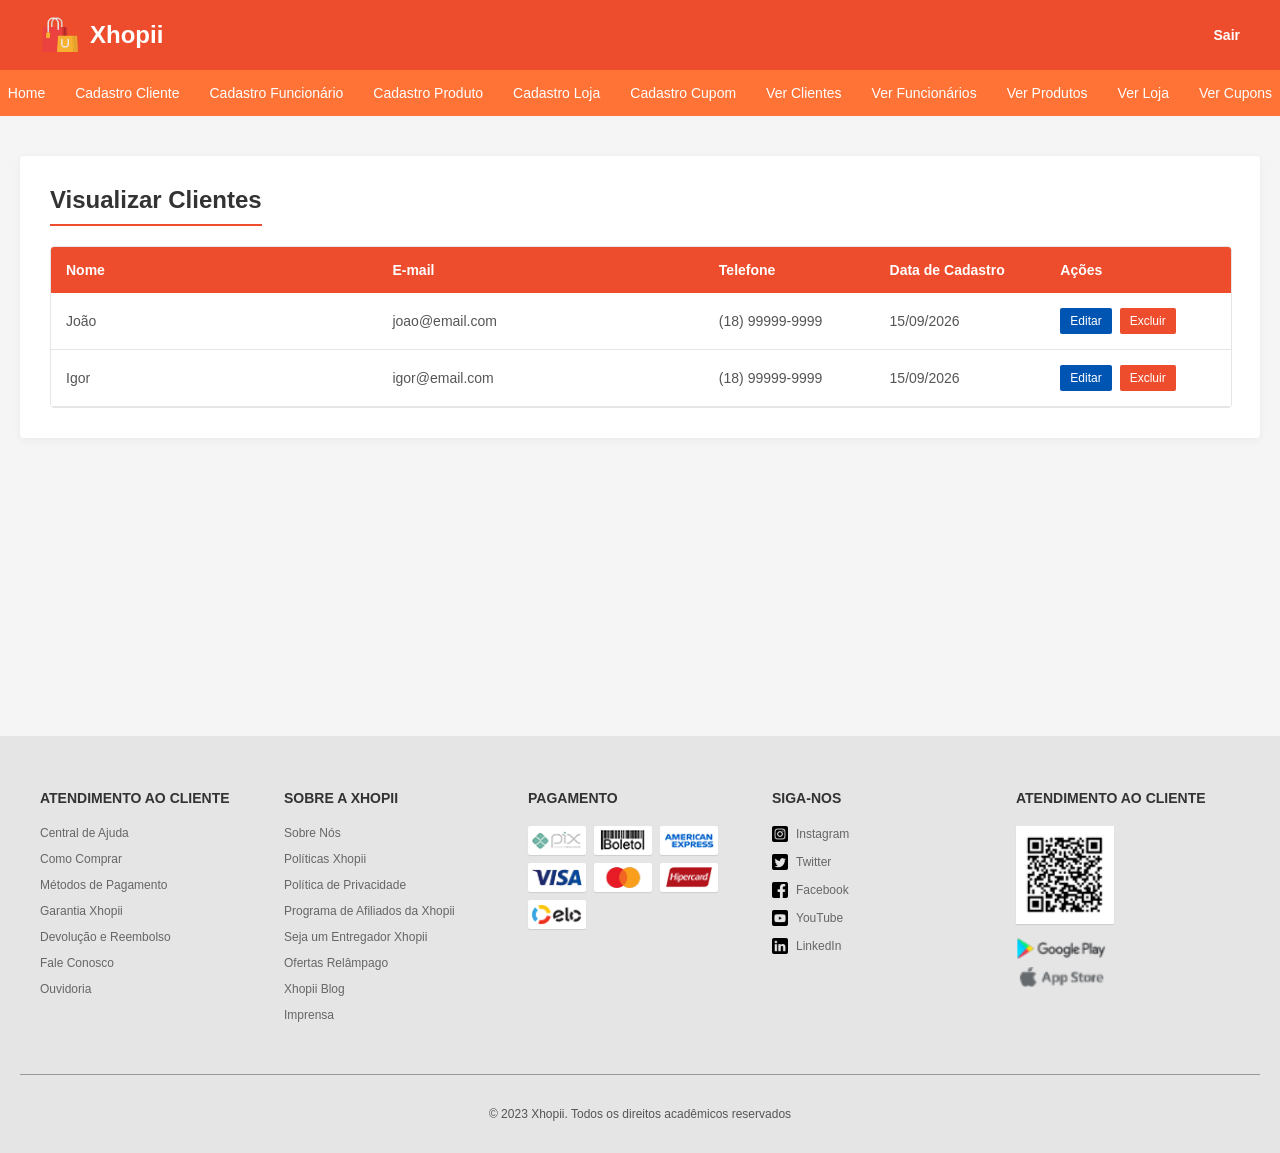
<file: view/visualizar-clientes.html>
<!DOCTYPE html>
<html lang="pt-br">

<head>
    <meta charset="UTF-8">
    <meta name="viewport" content="width=device-width, initial-scale=1.0">
    <link rel="stylesheet" href="../assets/style.css">
    <title>Xhoppi - Visualizar Clientes</title>
</head>

<body>
    <header class="cabecalho-sistema">
        <div class="topo-laranja">
            <div class="logo-area-branca">
                <img src="../assets/img/logo.png" alt="Xhopii">
                <span class="titulo-xhopii-branco">Xhopii</span>
            </div>
            <a href="login.html" class="link-sair">Sair</a>
        </div>
        <nav class="menu-laranja">
            <a href="index.html">Home</a>
            <a href="cadastro-cliente.html">Cadastro Cliente</a>
            <a href="cadastro-funcionario.html">Cadastro Funcionário</a>
            <a href="cadastro-produto.html">Cadastro Produto</a>
            <a href="cadastro-loja.html">Cadastro Loja</a>
            <a href="cadastro-cupom.html">Cadastro Cupom</a>
            <a href="visualizar-clientes.html">Ver Clientes</a>
            <a href="visualizar-funcionarios.html">Ver Funcionários</a>
            <a href="visualizar-produtos.html">Ver Produtos</a>
            <a href="visualizar-loja.html">Ver Loja</a>
            <a href="visualizar-cupom.html">Ver Cupons</a>
        </nav>
    </header>
    <main class="centro-listagem">
        <div class="container-tabela">
            <h2>Visualizar Clientes</h2>

            <div class="grid-tabela">
                <div class="linha-cabecalho colunas-clientes">
                    <div>Nome</div>
                    <div>E-mail</div>
                    <div>Telefone</div>
                    <div>Data de Cadastro</div>
                    <div>Ações</div>
                </div>

                <div class="linha-dados colunas-clientes">
                    <div>João </div>
                    <div>joao@email.com</div>
                    <div>(18) 99999-9999</div>
                    <div>15/09/2026</div>
                    <div class="acoes-tabela">
                        <button class="btn-acao btn-editar">Editar</button>
                        <button class="btn-acao btn-excluir">Excluir</button>
                    </div>
                </div>
                <div class="linha-dados colunas-clientes">
                    <div>Igor </div>
                    <div>igor@email.com</div>
                    <div>(18) 99999-9999</div>
                    <div>15/09/2026</div>
                    <div class="acoes-tabela">
                        <button class="btn-acao btn-editar">Editar</button>
                        <button class="btn-acao btn-excluir">Excluir</button>
                    </div>
                </div>

            </div>
        </div>
    </main>
    <footer class="rodape">
        <div class="container-rodape">
            <section class="secao-rodape">
                <h3>ATENDIMENTO AO CLIENTE</h3>
                <ul>
                    <li><a href="#">Central de Ajuda</a></li>
                    <li><a href="#">Como Comprar</a></li>
                    <li><a href="#">Métodos de Pagamento</a></li>
                    <li><a href="#">Garantia Xhopii</a></li>
                    <li><a href="#">Devolução e Reembolso</a></li>
                    <li><a href="#">Fale Conosco</a></li>
                    <li><a href="#">Ouvidoria</a></li>
                </ul>
            </section>

            <section class="secao-rodape">
                <h3>SOBRE A XHOPII</h3>
                <ul>
                    <li><a href="#">Sobre Nós</a></li>
                    <li><a href="#">Políticas Xhopii</a></li>
                    <li><a href="#">Política de Privacidade</a></li>
                    <li><a href="#">Programa de Afiliados da Xhopii</a></li>
                    <li><a href="#">Seja um Entregador Xhopii</a></li>
                    <li><a href="#">Ofertas Relâmpago</a></li>
                    <li><a href="#">Xhopii Blog</a></li>
                    <li><a href="#">Imprensa</a></li>
                </ul>
            </section>

            <section class="secao-rodape">
                <h3>PAGAMENTO</h3>
                <div class="icones-pagamento">
                    <img src="../assets/img/logo-pix.png" alt="Pix">
                    <img src="../assets/img/logo-boleto.png" alt="Boleto">
                    <img src="../assets/img/logo-american-express.png" alt="American Express">
                    <img src="../assets/img/logo-visa.png" alt="Visa">
                    <img src="../assets/img/logo-mastercard.png" alt="Mastercard">
                    <img src="../assets/img/logo-hipercard.png" alt="Hipercard">
                    <img src="../assets/img/logo-elo.png" alt="Elo">
                </div>
            </section>

            <section class="secao-rodape">
                <h3>SIGA-NOS</h3>
                <ul class="redes-sociais">
                    <li><a href="#"><img src="../assets/img/logo-instagram.png" alt="Instagram"> Instagram</a></li>
                    <li><a href="#"><img src="../assets/img/logo-twitter.png" alt="Twitter"> Twitter</a></li>
                    <li><a href="#"><img src="../assets/img/logo-facebook.png" alt="Facebook"> Facebook</a></li>
                    <li><a href="#"><img src="../assets/img/logo-youtube.png" alt="YouTube"> YouTube</a></li>
                    <li><a href="#"><img src="../assets/img/logo-linkedln.png" alt="LinkedIn"> LinkedIn</a></li>
                </ul>
            </section>

            <section class="secao-rodape">
                <h3>ATENDIMENTO AO CLIENTE</h3>
                <div class="codigo-qr">
                    <img src="../assets/img/qr-code.png" alt="QR Code">
                </div>
                <div class="links-aplicativo">
                    <img src="../assets/img/logo-google-play.png" alt="Google Play">
                    <img src="../assets/img/logo-store-apple.png" alt="App Store">
                </div>
            </section>
        </div>

        <div class="direitos-autorais">
            <p>&copy; 2023 Xhopii. Todos os direitos acadêmicos reservados</p>
        </div>
    </footer>
</body>

</html>
</file>
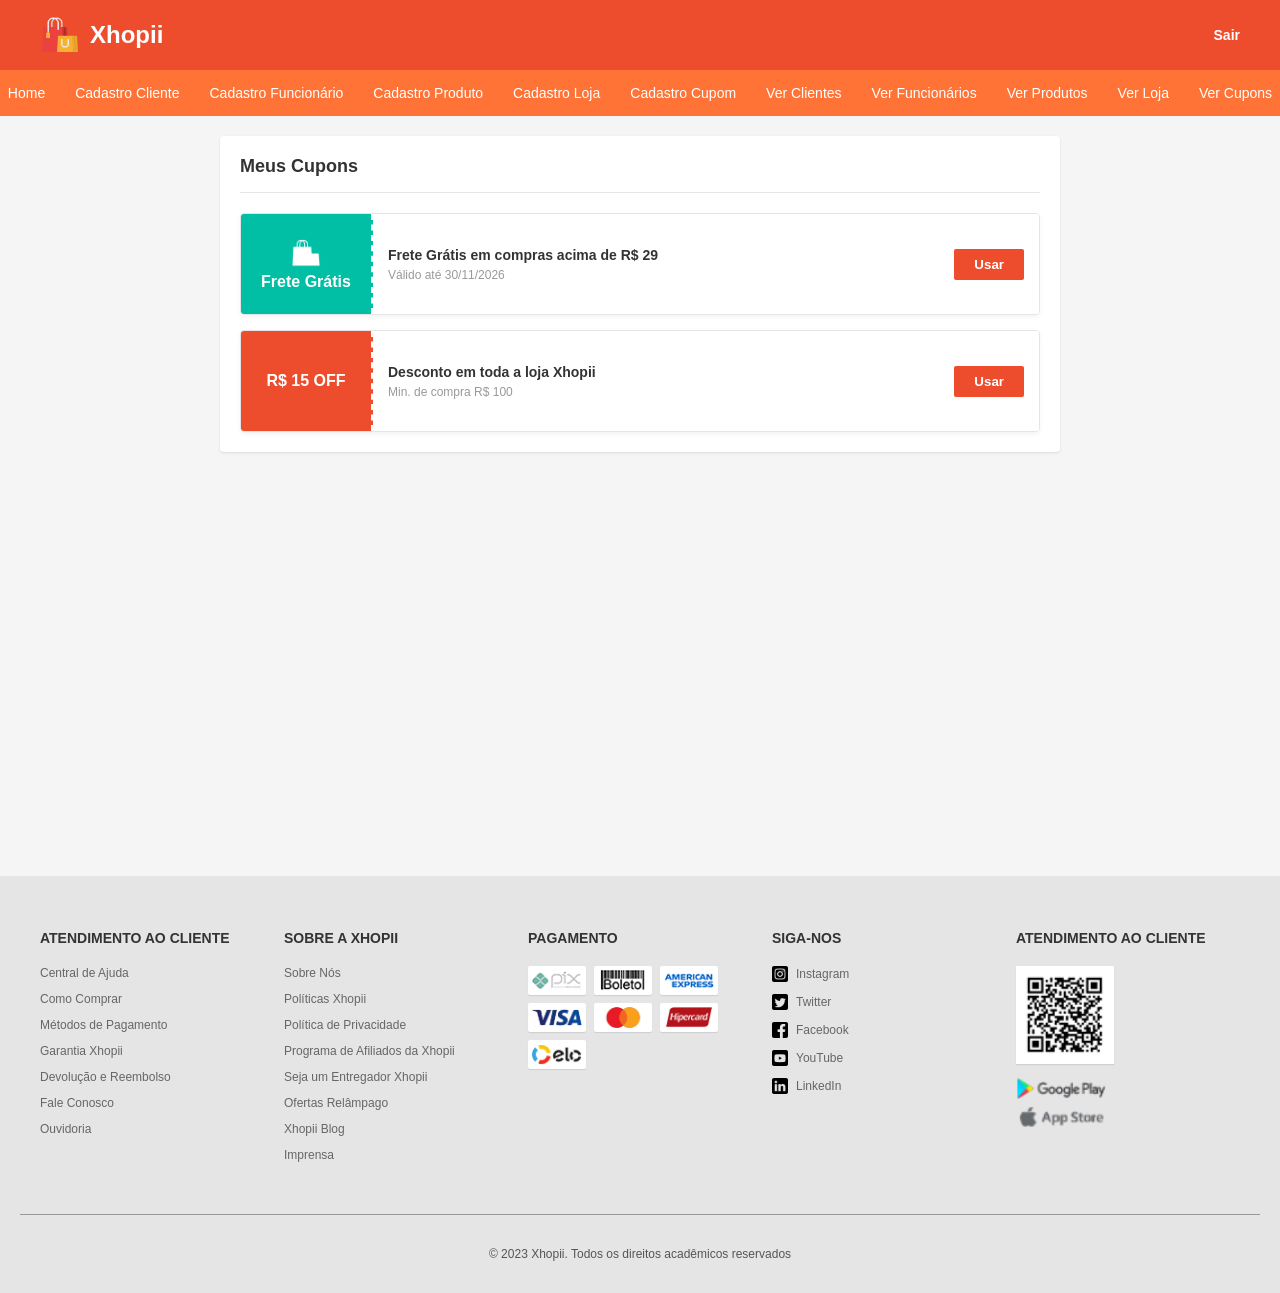
<file: view/visualizar-cupom.html>
<!DOCTYPE html>
<html lang="pt-br">

<head>
    <meta charset="UTF-8">
    <meta name="viewport" content="width=device-width, initial-scale=1.0">
    <link rel="stylesheet" href="../assets/style.css">
    <title>Xhoppi - Visualizar Cupom</title>
</head>

<body>

    <header class="cabecalho-sistema">
        <div class="topo-laranja">
            <div class="logo-area-branca">
                <img src="../assets/img/logo.png" alt="Xhopii">
                <span class="titulo-xhopii-branco">Xhopii</span>
            </div>
            <a href="login.html" class="link-sair">Sair</a>
        </div>
        <nav class="menu-laranja">
            <a href="index.html">Home</a>
            <a href="cadastro-cliente.html">Cadastro Cliente</a>
            <a href="cadastro-funcionario.html">Cadastro Funcionário</a>
            <a href="cadastro-produto.html">Cadastro Produto</a>
            <a href="cadastro-loja.html">Cadastro Loja</a>
            <a href="cadastro-cupom.html">Cadastro Cupom</a>
            <a href="visualizar-clientes.html">Ver Clientes</a>
            <a href="visualizar-funcionarios.html">Ver Funcionários</a>
            <a href="visualizar-produtos.html">Ver Produtos</a>
            <a href="visualizar-loja.html">Ver Loja</a>
            <a href="visualizar-cupom.html">Ver Cupons</a>
        </nav>
    </header>
    <main class="centro-conteudo">
        <div class="container-cupons">
            <h2>Meus Cupons</h2>

            <div class="lista-cupons">
                <div class="cartao-cupom">
                    <div class="cupom-esquerda frete-gratis">
                        <img src="../assets/img/logo.png" alt="Frete">
                        <span>Frete Grátis</span>
                    </div>
                    <div class="cupom-direita">
                        <div class="texto-cupom">
                            <h4>Frete Grátis em compras acima de R$ 29</h4>
                            <p>Válido até 30/11/2026</p>
                        </div>
                        <button class="btn-usar-cupom">Usar</button>
                    </div>
                </div>

                <div class="cartao-cupom">
                    <div class="cupom-esquerda desconto-fixo">
                        <span>R$ 15 OFF</span>
                    </div>
                    <div class="cupom-direita">
                        <div class="texto-cupom">
                            <h4>Desconto em toda a loja Xhopii</h4>
                            <p>Min. de compra R$ 100</p>
                        </div>
                        <button class="btn-usar-cupom">Usar</button>
                    </div>
                </div>
            </div>
        </div>
    </main>
    <footer class="rodape">
        <div class="container-rodape">
            <section class="secao-rodape">
                <h3>ATENDIMENTO AO CLIENTE</h3>
                <ul>
                    <li><a href="#">Central de Ajuda</a></li>
                    <li><a href="#">Como Comprar</a></li>
                    <li><a href="#">Métodos de Pagamento</a></li>
                    <li><a href="#">Garantia Xhopii</a></li>
                    <li><a href="#">Devolução e Reembolso</a></li>
                    <li><a href="#">Fale Conosco</a></li>
                    <li><a href="#">Ouvidoria</a></li>
                </ul>
            </section>

            <section class="secao-rodape">
                <h3>SOBRE A XHOPII</h3>
                <ul>
                    <li><a href="#">Sobre Nós</a></li>
                    <li><a href="#">Políticas Xhopii</a></li>
                    <li><a href="#">Política de Privacidade</a></li>
                    <li><a href="#">Programa de Afiliados da Xhopii</a></li>
                    <li><a href="#">Seja um Entregador Xhopii</a></li>
                    <li><a href="#">Ofertas Relâmpago</a></li>
                    <li><a href="#">Xhopii Blog</a></li>
                    <li><a href="#">Imprensa</a></li>
                </ul>
            </section>

            <section class="secao-rodape">
                <h3>PAGAMENTO</h3>
                <div class="icones-pagamento">
                    <img src="../assets/img/logo-pix.png" alt="Pix">
                    <img src="../assets/img/logo-boleto.png" alt="Boleto">
                    <img src="../assets/img/logo-american-express.png" alt="American Express">
                    <img src="../assets/img/logo-visa.png" alt="Visa">
                    <img src="../assets/img/logo-mastercard.png" alt="Mastercard">
                    <img src="../assets/img/logo-hipercard.png" alt="Hipercard">
                    <img src="../assets/img/logo-elo.png" alt="Elo">
                </div>
            </section>

            <section class="secao-rodape">
                <h3>SIGA-NOS</h3>
                <ul class="redes-sociais">
                    <li><a href="#"><img src="../assets/img/logo-instagram.png" alt="Instagram"> Instagram</a></li>
                    <li><a href="#"><img src="../assets/img/logo-twitter.png" alt="Twitter"> Twitter</a></li>
                    <li><a href="#"><img src="../assets/img/logo-facebook.png" alt="Facebook"> Facebook</a></li>
                    <li><a href="#"><img src="../assets/img/logo-youtube.png" alt="YouTube"> YouTube</a></li>
                    <li><a href="#"><img src="../assets/img/logo-linkedln.png" alt="LinkedIn"> LinkedIn</a></li>
                </ul>
            </section>

            <section class="secao-rodape">
                <h3>ATENDIMENTO AO CLIENTE</h3>
                <div class="codigo-qr">
                    <img src="../assets/img/qr-code.png" alt="QR Code">
                </div>
                <div class="links-aplicativo">
                    <img src="../assets/img/logo-google-play.png" alt="Google Play">
                    <img src="../assets/img/logo-store-apple.png" alt="App Store">
                </div>
            </section>
        </div>

        <div class="direitos-autorais">
            <p>&copy; 2023 Xhopii. Todos os direitos acadêmicos reservados</p>
        </div>
    </footer>
</body>

</html>
</file>
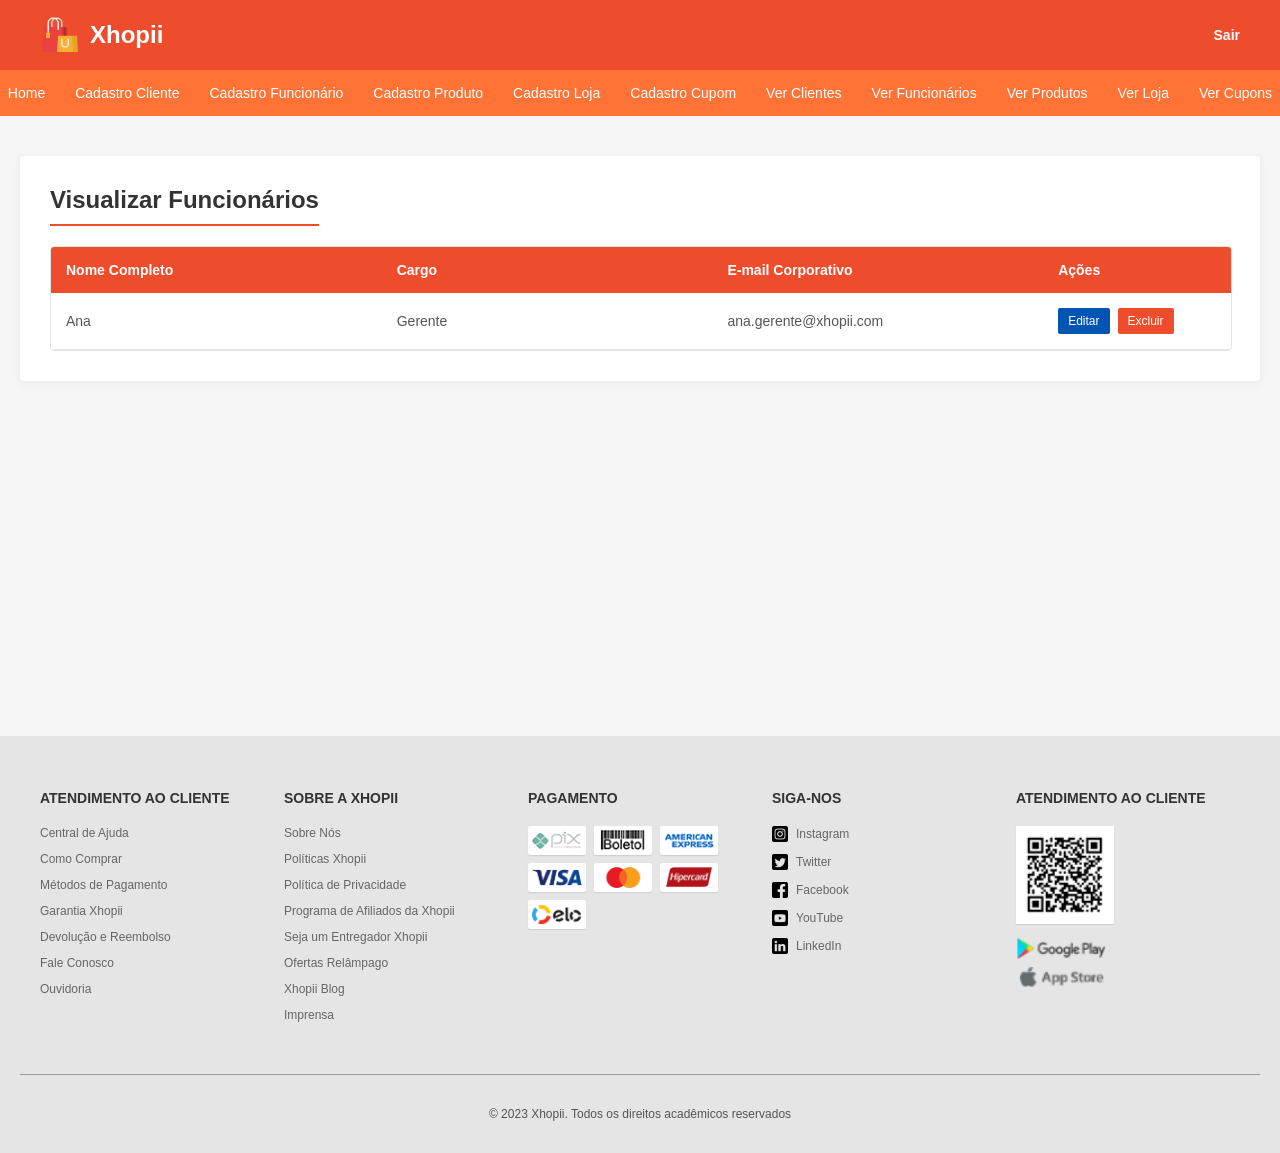
<file: view/visualizar-funcionarios.html>
<!DOCTYPE html>
<html lang="pt-br">

<head>
    <meta charset="UTF-8">
    <meta name="viewport" content="width=device-width, initial-scale=1.0">
    <link rel="stylesheet" href="../assets/style.css">
    <title>Xhoppi - Visualizar Funcionarios</title>
</head>

<body>
    <header class="cabecalho-sistema">
        <div class="topo-laranja">
            <div class="logo-area-branca">
                <img src="../assets/img/logo.png" alt="Xhopii">
                <span class="titulo-xhopii-branco">Xhopii</span>
            </div>
            <a href="login.html" class="link-sair">Sair</a>
        </div>
        <nav class="menu-laranja">
            <a href="index.html">Home</a>
            <a href="cadastro-cliente.html">Cadastro Cliente</a>
            <a href="cadastro-funcionario.html">Cadastro Funcionário</a>
            <a href="cadastro-produto.html">Cadastro Produto</a>
            <a href="cadastro-loja.html">Cadastro Loja</a>
            <a href="cadastro-cupom.html">Cadastro Cupom</a>
            <a href="visualizar-clientes.html">Ver Clientes</a>
            <a href="visualizar-funcionarios.html">Ver Funcionários</a>
            <a href="visualizar-produtos.html">Ver Produtos</a>
            <a href="visualizar-loja.html">Ver Loja</a>
            <a href="visualizar-cupom.html">Ver Cupons</a>
        </nav>
    </header>
    <main class="centro-listagem">
        <div class="container-tabela">
            <h2>Visualizar Funcionários</h2>

            <div class="grid-tabela">
                <div class="linha-cabecalho colunas-funcionarios">
                    <div>Nome Completo</div>
                    <div>Cargo</div>
                    <div>E-mail Corporativo</div>
                    <div>Ações</div>
                </div>

                <div class="linha-dados colunas-funcionarios">
                    <div>Ana </div>
                    <div>Gerente</div>
                    <div>ana.gerente@xhopii.com</div>
                    <div class="acoes-tabela">
                        <button class="btn-acao btn-editar">Editar</button>
                        <button class="btn-acao btn-excluir">Excluir</button>
                    </div>
                </div>

            </div>
        </div>
    </main>
    <footer class="rodape">
        <div class="container-rodape">
            <section class="secao-rodape">
                <h3>ATENDIMENTO AO CLIENTE</h3>
                <ul>
                    <li><a href="#">Central de Ajuda</a></li>
                    <li><a href="#">Como Comprar</a></li>
                    <li><a href="#">Métodos de Pagamento</a></li>
                    <li><a href="#">Garantia Xhopii</a></li>
                    <li><a href="#">Devolução e Reembolso</a></li>
                    <li><a href="#">Fale Conosco</a></li>
                    <li><a href="#">Ouvidoria</a></li>
                </ul>
            </section>

            <section class="secao-rodape">
                <h3>SOBRE A XHOPII</h3>
                <ul>
                    <li><a href="#">Sobre Nós</a></li>
                    <li><a href="#">Políticas Xhopii</a></li>
                    <li><a href="#">Política de Privacidade</a></li>
                    <li><a href="#">Programa de Afiliados da Xhopii</a></li>
                    <li><a href="#">Seja um Entregador Xhopii</a></li>
                    <li><a href="#">Ofertas Relâmpago</a></li>
                    <li><a href="#">Xhopii Blog</a></li>
                    <li><a href="#">Imprensa</a></li>
                </ul>
            </section>

            <section class="secao-rodape">
                <h3>PAGAMENTO</h3>
                <div class="icones-pagamento">
                    <img src="../assets/img/logo-pix.png" alt="Pix">
                    <img src="../assets/img/logo-boleto.png" alt="Boleto">
                    <img src="../assets/img/logo-american-express.png" alt="American Express">
                    <img src="../assets/img/logo-visa.png" alt="Visa">
                    <img src="../assets/img/logo-mastercard.png" alt="Mastercard">
                    <img src="../assets/img/logo-hipercard.png" alt="Hipercard">
                    <img src="../assets/img/logo-elo.png" alt="Elo">
                </div>
            </section>

            <section class="secao-rodape">
                <h3>SIGA-NOS</h3>
                <ul class="redes-sociais">
                    <li><a href="#"><img src="../assets/img/logo-instagram.png" alt="Instagram"> Instagram</a></li>
                    <li><a href="#"><img src="../assets/img/logo-twitter.png" alt="Twitter"> Twitter</a></li>
                    <li><a href="#"><img src="../assets/img/logo-facebook.png" alt="Facebook"> Facebook</a></li>
                    <li><a href="#"><img src="../assets/img/logo-youtube.png" alt="YouTube"> YouTube</a></li>
                    <li><a href="#"><img src="../assets/img/logo-linkedln.png" alt="LinkedIn"> LinkedIn</a></li>
                </ul>
            </section>

            <section class="secao-rodape">
                <h3>ATENDIMENTO AO CLIENTE</h3>
                <div class="codigo-qr">
                    <img src="../assets/img/qr-code.png" alt="QR Code">
                </div>
                <div class="links-aplicativo">
                    <img src="../assets/img/logo-google-play.png" alt="Google Play">
                    <img src="../assets/img/logo-store-apple.png" alt="App Store">
                </div>
            </section>
        </div>

        <div class="direitos-autorais">
            <p>&copy; 2023 Xhopii. Todos os direitos acadêmicos reservados</p>
        </div>
    </footer>
</body>

</html>
</file>
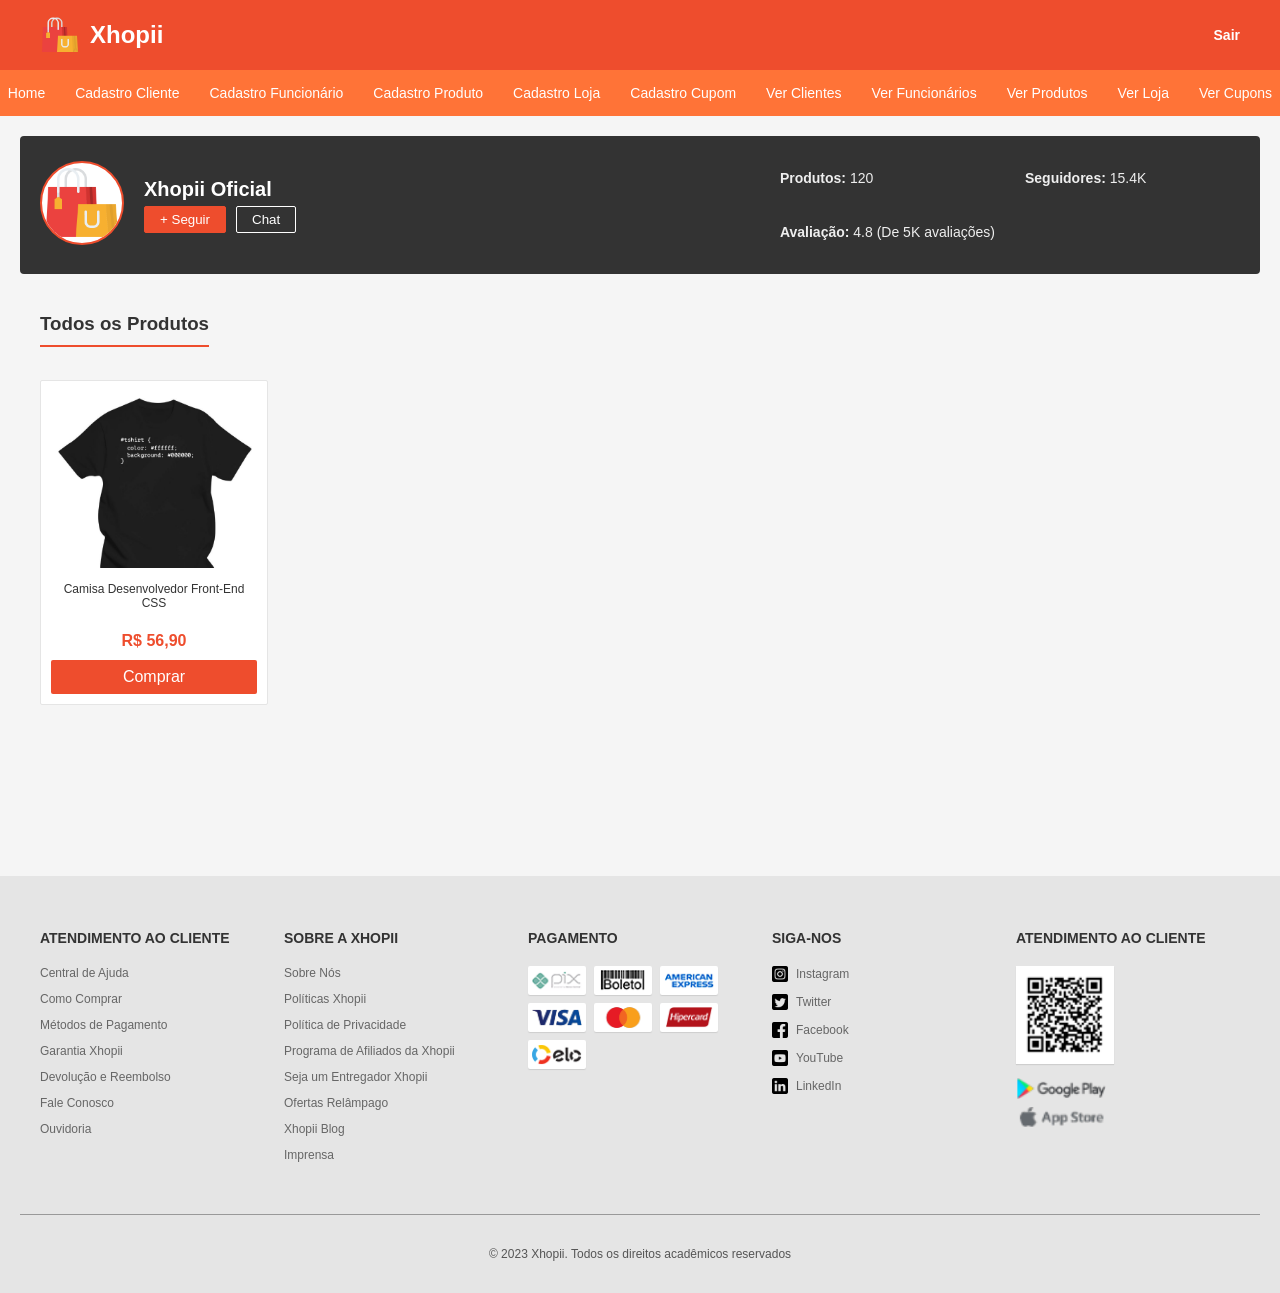
<file: view/visualizar-loja.html>
<!DOCTYPE html>
<html lang="pt-br">

<head>
    <meta charset="UTF-8">
    <meta name="viewport" content="width=device-width, initial-scale=1.0">
    <link rel="stylesheet" href="../assets/style.css">
    <title>Xhoppi - Visualizar Loja</title>
</head>

<body>
    <header class="cabecalho-sistema">
        <div class="topo-laranja">
            <div class="logo-area-branca">
                <img src="../assets/img/logo.png" alt="Xhopii">
                <span class="titulo-xhopii-branco">Xhopii</span>
            </div>
            <a href="login.html" class="link-sair">Sair</a>
        </div>
        <nav class="menu-laranja">
            <a href="index.html">Home</a>
            <a href="cadastro-cliente.html">Cadastro Cliente</a>
            <a href="cadastro-funcionario.html">Cadastro Funcionário</a>
            <a href="cadastro-produto.html">Cadastro Produto</a>
            <a href="cadastro-loja.html">Cadastro Loja</a>
            <a href="cadastro-cupom.html">Cadastro Cupom</a>
            <a href="visualizar-clientes.html">Ver Clientes</a>
            <a href="visualizar-funcionarios.html">Ver Funcionários</a>
            <a href="visualizar-produtos.html">Ver Produtos</a>
            <a href="visualizar-loja.html">Ver Loja</a>
            <a href="visualizar-cupom.html">Ver Cupons</a>
        </nav>
    </header>

    <main class="centro-conteudo">
        <div class="banner-loja">
            <div class="perfil-loja">
                <div class="avatar-loja">
                    <img src="../assets/img/logo.png" alt="Avatar da Loja">
                </div>
                <div class="info-loja">
                    <h2>Xhopii Oficial</h2>
                    <div class="botoes-loja">
                        <button class="btn-seguir">+ Seguir</button>
                        <button class="btn-chat">Chat</button>
                    </div>
                </div>
            </div>
            <div class="estatisticas-loja">
                <p><strong>Produtos:</strong> 120</p>
                <p><strong>Seguidores:</strong> 15.4K</p>
                <p><strong>Avaliação:</strong> 4.8 (De 5K avaliações)</p>
            </div>
        </div>

        <div class="secao-produtos-loja">
            <h3>Todos os Produtos</h3>
            <div class="grade-produtos">
                <div class="cartao-produto">
                    <img src="../assets/img/produto1.png" alt="Camisa CSS">
                    <div class="detalhes-produto">
                        <p class="nome-produto">Camisa Desenvolvedor Front-End CSS</p>
                        <p class="preco-produto">R$ 56,90</p>
                        <a href="visualizar-produto.html" class="btn-comprar">Comprar</a>
                    </div>
                </div>
            </div>
        </div>
    </main>

    <footer class="rodape">
        <div class="container-rodape">
            <section class="secao-rodape">
                <h3>ATENDIMENTO AO CLIENTE</h3>
                <ul>
                    <li><a href="#">Central de Ajuda</a></li>
                    <li><a href="#">Como Comprar</a></li>
                    <li><a href="#">Métodos de Pagamento</a></li>
                    <li><a href="#">Garantia Xhopii</a></li>
                    <li><a href="#">Devolução e Reembolso</a></li>
                    <li><a href="#">Fale Conosco</a></li>
                    <li><a href="#">Ouvidoria</a></li>
                </ul>
            </section>

            <section class="secao-rodape">
                <h3>SOBRE A XHOPII</h3>
                <ul>
                    <li><a href="#">Sobre Nós</a></li>
                    <li><a href="#">Políticas Xhopii</a></li>
                    <li><a href="#">Política de Privacidade</a></li>
                    <li><a href="#">Programa de Afiliados da Xhopii</a></li>
                    <li><a href="#">Seja um Entregador Xhopii</a></li>
                    <li><a href="#">Ofertas Relâmpago</a></li>
                    <li><a href="#">Xhopii Blog</a></li>
                    <li><a href="#">Imprensa</a></li>
                </ul>
            </section>

            <section class="secao-rodape">
                <h3>PAGAMENTO</h3>
                <div class="icones-pagamento">
                    <img src="../assets/img/logo-pix.png" alt="Pix">
                    <img src="../assets/img/logo-boleto.png" alt="Boleto">
                    <img src="../assets/img/logo-american-express.png" alt="American Express">
                    <img src="../assets/img/logo-visa.png" alt="Visa">
                    <img src="../assets/img/logo-mastercard.png" alt="Mastercard">
                    <img src="../assets/img/logo-hipercard.png" alt="Hipercard">
                    <img src="../assets/img/logo-elo.png" alt="Elo">
                </div>
            </section>

            <section class="secao-rodape">
                <h3>SIGA-NOS</h3>
                <ul class="redes-sociais">
                    <li><a href="#"><img src="../assets/img/logo-instagram.png" alt="Instagram"> Instagram</a></li>
                    <li><a href="#"><img src="../assets/img/logo-twitter.png" alt="Twitter"> Twitter</a></li>
                    <li><a href="#"><img src="../assets/img/logo-facebook.png" alt="Facebook"> Facebook</a></li>
                    <li><a href="#"><img src="../assets/img/logo-youtube.png" alt="YouTube"> YouTube</a></li>
                    <li><a href="#"><img src="../assets/img/logo-linkedln.png" alt="LinkedIn"> LinkedIn</a></li>
                </ul>
            </section>

            <section class="secao-rodape">
                <h3>ATENDIMENTO AO CLIENTE</h3>
                <div class="codigo-qr">
                    <img src="../assets/img/qr-code.png" alt="QR Code">
                </div>
                <div class="links-aplicativo">
                    <img src="../assets/img/logo-google-play.png" alt="Google Play">
                    <img src="../assets/img/logo-store-apple.png" alt="App Store">
                </div>
            </section>
        </div>

        <div class="direitos-autorais">
            <p>&copy; 2023 Xhopii. Todos os direitos acadêmicos reservados</p>
        </div>
    </footer>
</body>

</html>
</file>
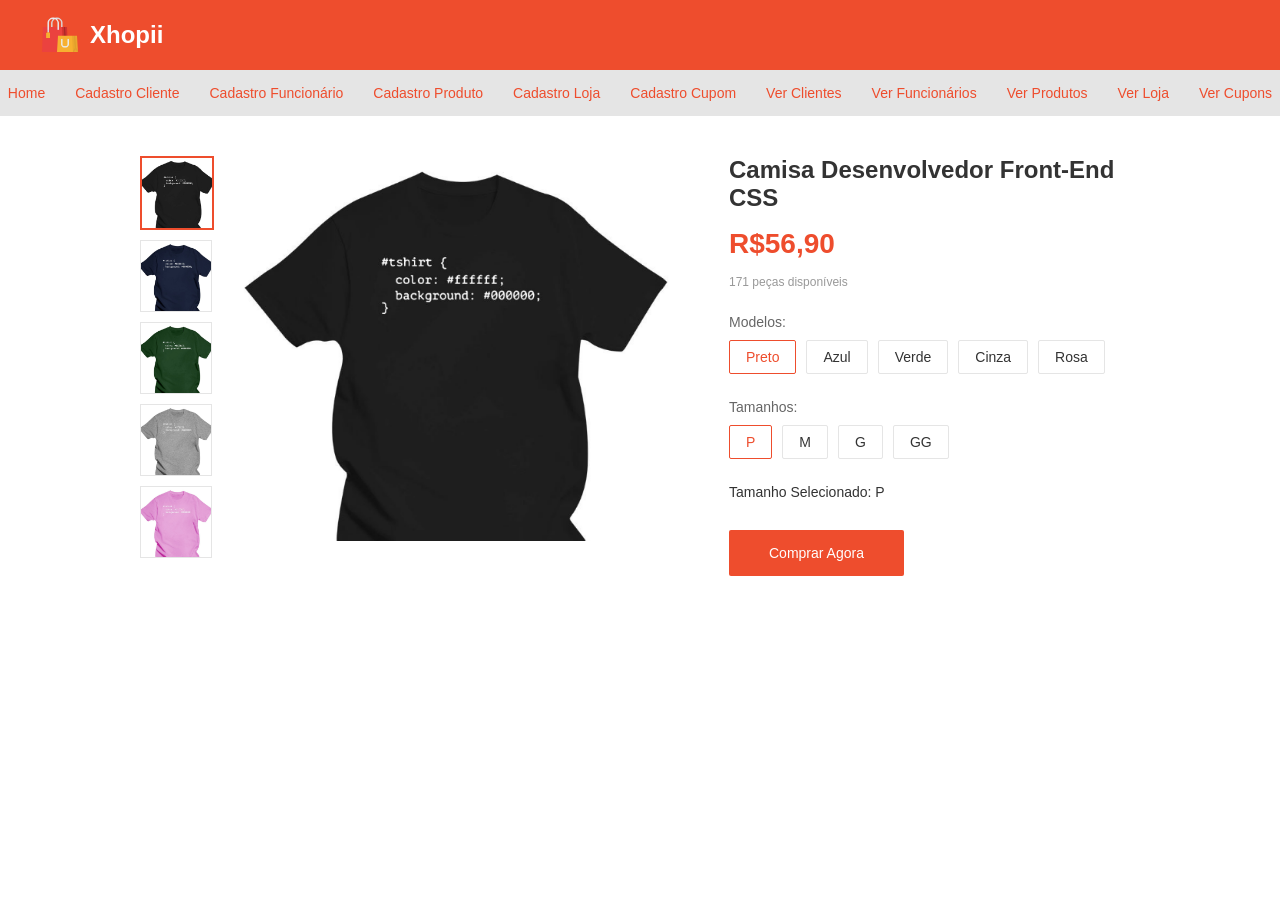
<file: view/visualizar-produto.html>
<!DOCTYPE html>
<html lang="pt-br">

<head>
    <meta charset="UTF-8">
    <meta name="viewport" content="width=device-width, initial-scale=1.0">
    <link rel="stylesheet" href="../assets/style.css">
    <title>Xhopii - Visualizar Produto</title>
</head>

<body>
    <header class="cabecalho-sistema">
        <div class="topo-laranja">
            <div class="logo-area-branca">
                <img src="../assets/img/logo.png" alt="Xhopii">
                <span class="titulo-xhopii-branco">Xhopii</span>
            </div>
        </div>
        <nav class="menu-cinza">
            <a href="index.html">Home</a>
            <a href="cadastro-cliente.html">Cadastro Cliente</a>
            <a href="cadastro-funcionario.html">Cadastro Funcionário</a>
            <a href="cadastro-produto.html">Cadastro Produto</a>
            <a href="cadastro-loja.html">Cadastro Loja</a>
            <a href="cadastro-cupom.html">Cadastro Cupom</a>
            <a href="visualizar-clientes.html">Ver Clientes</a>
            <a href="visualizar-funcionarios.html">Ver Funcionários</a>
            <a href="visualizar-produtos.html">Ver Produtos</a>
            <a href="visualizar-loja.html">Ver Loja</a>
            <a href="visualizar-cupom.html">Ver Cupons</a>
        </nav>
    </header>
    <main class="centro-produto">
        <div class="container-detalhe-produto">
            <div class="galeria-produto">
                <div class="miniaturas">
                    <img src="../assets/img/produto1.png" class="miniatura miniatura-ativa"
                        onclick="trocarImagem(this, '../assets/img/produto1.png')">
                    <img src="../assets/img/produto2.png" class="miniatura"
                        onclick="trocarImagem(this, '../assets/img/produto2.png')">
                    <img src="../assets/img/produto3.png" class="miniatura"
                        onclick="trocarImagem(this, '../assets/img/produto3.png')">
                    <img src="../assets/img/produto4.png" class="miniatura"
                        onclick="trocarImagem(this, '../assets/img/produto4.png')">
                    <img src="../assets/img/produto5.png" class="miniatura"
                        onclick="trocarImagem(this, '../assets/img/produto5.png')">
                </div>
                <div class="imagem-destaque">
                    <img id="imagem-principal" src="../assets/img/produto1.png" alt="Camisa CSS">
                </div>
            </div>

            <div class="info-produto">
                <h1>Camisa Desenvolvedor Front-End CSS</h1>
                <p class="preco-destaque">R$56,90</p>
                <p class="estoque">171 peças disponíveis</p>

                <div class="secao-variacao">
                    <p>Modelos:</p>
                    <div class="opcoes-botoes">
                        <button class="btn-opcao btn-modelo ativo"
                            onclick="selecionarOpcao(this, 'modelo', 'Preto', '../assets/img/produto1.png')">Preto</button>
                        <button class="btn-opcao btn-modelo"
                            onclick="selecionarOpcao(this, 'modelo', 'Azul', '../assets/img/produto2.png')">Azul</button>
                        <button class="btn-opcao btn-modelo"
                            onclick="selecionarOpcao(this, 'modelo', 'Verde', '../assets/img/produto3.png')">Verde</button>
                        <button class="btn-opcao btn-modelo"
                            onclick="selecionarOpcao(this, 'modelo', 'Cinza', '../assets/img/produto4.png')">Cinza</button>
                        <button class="btn-opcao btn-modelo"
                            onclick="selecionarOpcao(this, 'modelo', 'Rosa', '../assets/img/produto5.png')">Rosa</button>
                    </div>
                </div>

                <div class="secao-variacao">
                    <p>Tamanhos:</p>
                    <div class="opcoes-botoes">
                        <button class="btn-opcao btn-tamanho ativo"
                            onclick="selecionarOpcao(this, 'tamanho', 'P')">P</button>
                        <button class="btn-opcao btn-tamanho" onclick="selecionarOpcao(this, 'tamanho', 'M')">M</button>
                        <button class="btn-opcao btn-tamanho" onclick="selecionarOpcao(this, 'tamanho', 'G')">G</button>
                        <button class="btn-opcao btn-tamanho"
                            onclick="selecionarOpcao(this, 'tamanho', 'GG')">GG</button>
                    </div>
                </div>
                <p id="texto-tamanho" class="tamanho-selecionado">Tamanho Selecionado: P</p>
                <button class="btn-comprar-agora">Comprar Agora</button>
            </div>
        </div>
    </main>
    <script src="../assets/script.js"></script>
</body>

</html>
</file>
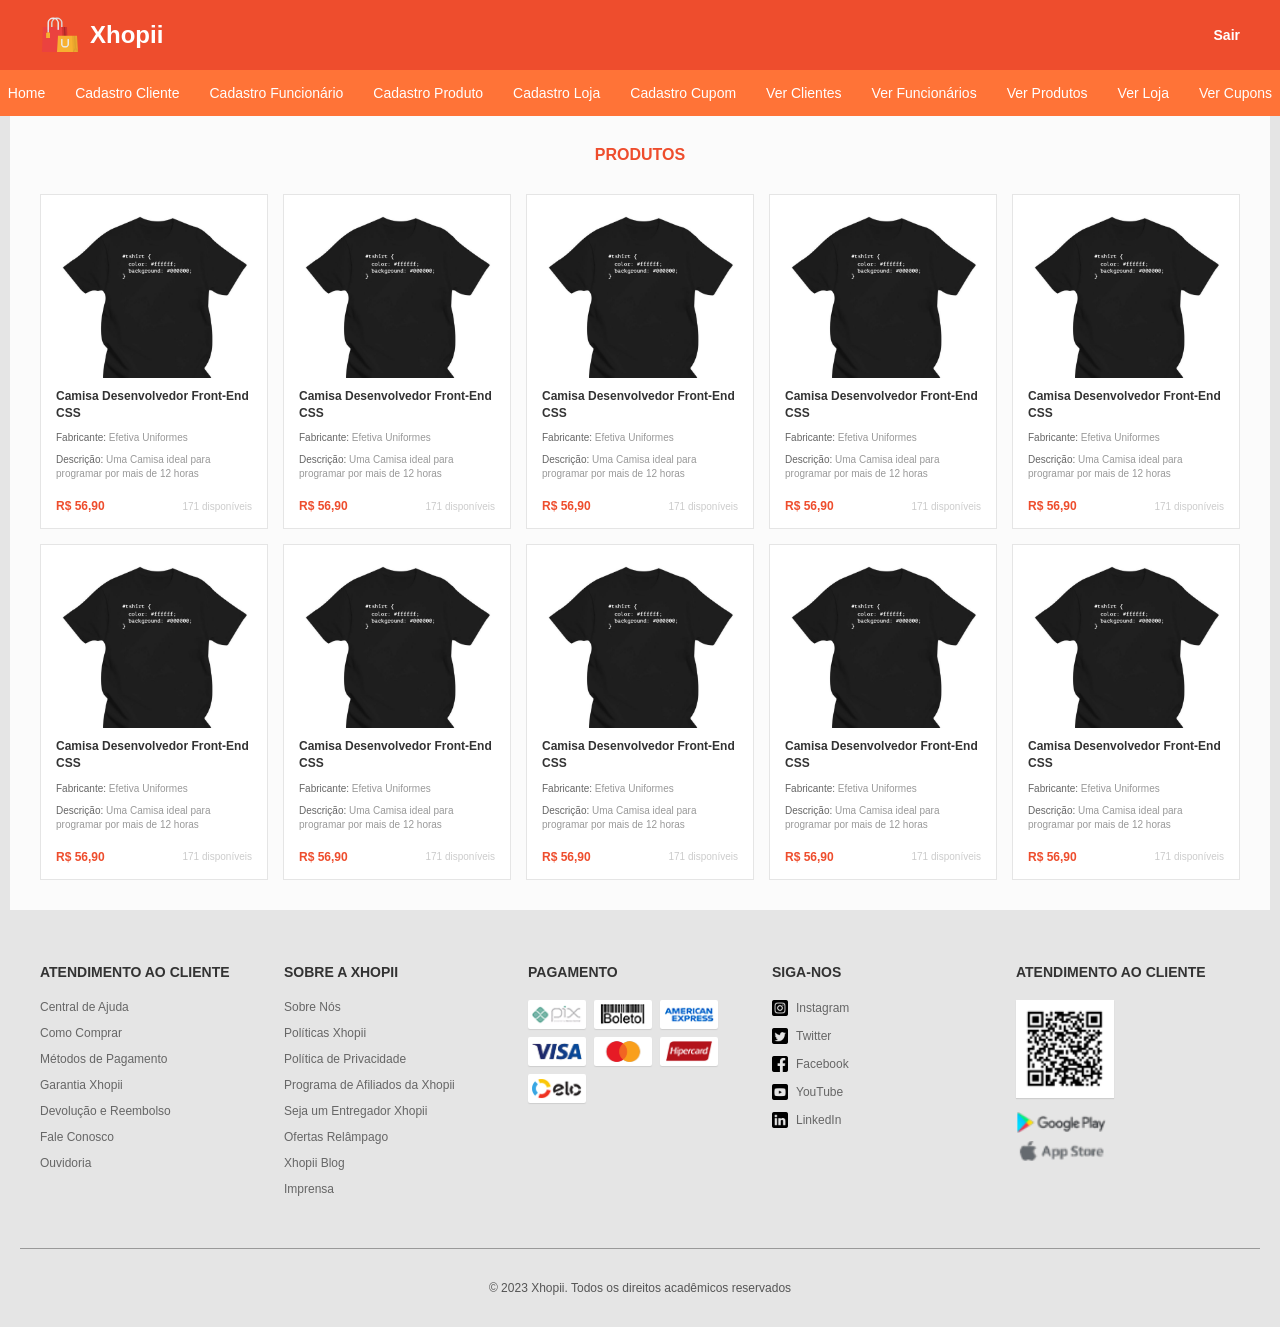
<file: view/visualizar-produtos.html>
<!DOCTYPE html>
<html lang="pt-br">

<head>
    <meta charset="UTF-8">
    <meta name="viewport" content="width=device-width, initial-scale=1.0">
    <link rel="stylesheet" href="../assets/style.css">
    <title>Xhoppi - Visualizar Produtos</title>
</head>

<body>
    <header class="cabecalho-sistema">
        <div class="topo-laranja">
            <div class="logo-area-branca">
                <img src="../assets/img/logo.png" alt="Xhopii">
                <span class="titulo-xhopii-branco">Xhopii</span>
            </div>
            <a href="login.html" class="link-sair">Sair</a>
        </div>
        <nav class="menu-laranja">
            <a href="index.html">Home</a>
            <a href="cadastro-cliente.html">Cadastro Cliente</a>
            <a href="cadastro-funcionario.html">Cadastro Funcionário</a>
            <a href="cadastro-produto.html">Cadastro Produto</a>
            <a href="cadastro-loja.html">Cadastro Loja</a>
            <a href="cadastro-cupom.html">Cadastro Cupom</a>
            <a href="visualizar-clientes.html">Ver Clientes</a>
            <a href="visualizar-funcionarios.html">Ver Funcionários</a>
            <a href="visualizar-produtos.html">Ver Produtos</a>
            <a href="visualizar-loja.html">Ver Loja</a>
            <a href="visualizar-cupom.html">Ver Cupons</a>
        </nav>
    </header>

    <main class="centro-vitrine">
        <div class="container-vitrine">
            <h2 class="titulo-vitrine">PRODUTOS</h2>

            <div class="grelha-vitrine">

                <div class="cartao-vitrine" onclick="window.location.href='visualizar-produto.html'">
                    <img src="../assets/img/produto1.png" alt="Camisa CSS">
                    <h4 class="vitrine-nome">Camisa Desenvolvedor Front-End CSS</h4>
                    <p class="vitrine-fabricante"><strong>Fabricante:</strong> Efetiva Uniformes</p>
                    <p class="vitrine-descricao"><strong>Descrição:</strong> Uma Camisa ideal para programar por mais de
                        12 horas</p>

                    <div class="vitrine-rodape">
                        <span class="vitrine-preco">R$ 56,90</span>
                        <span class="vitrine-stock">171 disponíveis</span>
                    </div>
                </div>

                <div class="cartao-vitrine" onclick="window.location.href='visualizar-produto.html'">
                    <img src="../assets/img/produto1.png" alt="Camisa CSS">
                    <h4 class="vitrine-nome">Camisa Desenvolvedor Front-End CSS</h4>
                    <p class="vitrine-fabricante"><strong>Fabricante:</strong> Efetiva Uniformes</p>
                    <p class="vitrine-descricao"><strong>Descrição:</strong> Uma Camisa ideal para programar por mais de
                        12 horas</p>

                    <div class="vitrine-rodape">
                        <span class="vitrine-preco">R$ 56,90</span>
                        <span class="vitrine-stock">171 disponíveis</span>
                    </div>
                </div>
                <div class="cartao-vitrine" onclick="window.location.href='visualizar-produto.html'">
                    <img src="../assets/img/produto1.png" alt="Camisa CSS">
                    <h4 class="vitrine-nome">Camisa Desenvolvedor Front-End CSS</h4>
                    <p class="vitrine-fabricante"><strong>Fabricante:</strong> Efetiva Uniformes</p>
                    <p class="vitrine-descricao"><strong>Descrição:</strong> Uma Camisa ideal para programar por mais de
                        12 horas</p>

                    <div class="vitrine-rodape">
                        <span class="vitrine-preco">R$ 56,90</span>
                        <span class="vitrine-stock">171 disponíveis</span>
                    </div>
                </div>

                <div class="cartao-vitrine" onclick="window.location.href='visualizar-produto.html'">
                    <img src="../assets/img/produto1.png" alt="Camisa CSS">
                    <h4 class="vitrine-nome">Camisa Desenvolvedor Front-End CSS</h4>
                    <p class="vitrine-fabricante"><strong>Fabricante:</strong> Efetiva Uniformes</p>
                    <p class="vitrine-descricao"><strong>Descrição:</strong> Uma Camisa ideal para programar por mais de
                        12 horas</p>

                    <div class="vitrine-rodape">
                        <span class="vitrine-preco">R$ 56,90</span>
                        <span class="vitrine-stock">171 disponíveis</span>
                    </div>
                </div>
                <div class="cartao-vitrine" onclick="window.location.href='visualizar-produto.html'">
                    <img src="../assets/img/produto1.png" alt="Camisa CSS">
                    <h4 class="vitrine-nome">Camisa Desenvolvedor Front-End CSS</h4>
                    <p class="vitrine-fabricante"><strong>Fabricante:</strong> Efetiva Uniformes</p>
                    <p class="vitrine-descricao"><strong>Descrição:</strong> Uma Camisa ideal para programar por mais de
                        12 horas</p>

                    <div class="vitrine-rodape">
                        <span class="vitrine-preco">R$ 56,90</span>
                        <span class="vitrine-stock">171 disponíveis</span>
                    </div>
                </div>
                <div class="cartao-vitrine" onclick="window.location.href='visualizar-produto.html'">
                    <img src="../assets/img/produto1.png" alt="Camisa CSS">
                    <h4 class="vitrine-nome">Camisa Desenvolvedor Front-End CSS</h4>
                    <p class="vitrine-fabricante"><strong>Fabricante:</strong> Efetiva Uniformes</p>
                    <p class="vitrine-descricao"><strong>Descrição:</strong> Uma Camisa ideal para programar por mais de
                        12 horas</p>

                    <div class="vitrine-rodape">
                        <span class="vitrine-preco">R$ 56,90</span>
                        <span class="vitrine-stock">171 disponíveis</span>
                    </div>
                </div>

                <div class="cartao-vitrine" onclick="window.location.href='visualizar-produto.html'">
                    <img src="../assets/img/produto1.png" alt="Camisa CSS">
                    <h4 class="vitrine-nome">Camisa Desenvolvedor Front-End CSS</h4>
                    <p class="vitrine-fabricante"><strong>Fabricante:</strong> Efetiva Uniformes</p>
                    <p class="vitrine-descricao"><strong>Descrição:</strong> Uma Camisa ideal para programar por mais de
                        12 horas</p>

                    <div class="vitrine-rodape">
                        <span class="vitrine-preco">R$ 56,90</span>
                        <span class="vitrine-stock">171 disponíveis</span>
                    </div>
                </div>

                <div class="cartao-vitrine" onclick="window.location.href='visualizar-produto.html'">
                    <img src="../assets/img/produto1.png" alt="Camisa CSS">
                    <h4 class="vitrine-nome">Camisa Desenvolvedor Front-End CSS</h4>
                    <p class="vitrine-fabricante"><strong>Fabricante:</strong> Efetiva Uniformes</p>
                    <p class="vitrine-descricao"><strong>Descrição:</strong> Uma Camisa ideal para programar por mais de
                        12 horas</p>

                    <div class="vitrine-rodape">
                        <span class="vitrine-preco">R$ 56,90</span>
                        <span class="vitrine-stock">171 disponíveis</span>
                    </div>
                </div>

                <div class="cartao-vitrine" onclick="window.location.href='visualizar-produto.html'">
                    <img src="../assets/img/produto1.png" alt="Camisa CSS">
                    <h4 class="vitrine-nome">Camisa Desenvolvedor Front-End CSS</h4>
                    <p class="vitrine-fabricante"><strong>Fabricante:</strong> Efetiva Uniformes</p>
                    <p class="vitrine-descricao"><strong>Descrição:</strong> Uma Camisa ideal para programar por mais de
                        12 horas</p>

                    <div class="vitrine-rodape">
                        <span class="vitrine-preco">R$ 56,90</span>
                        <span class="vitrine-stock">171 disponíveis</span>
                    </div>
                </div>
                <div class="cartao-vitrine" onclick="window.location.href='visualizar-produto.html'">
                    <img src="../assets/img/produto1.png" alt="Camisa CSS">
                    <h4 class="vitrine-nome">Camisa Desenvolvedor Front-End CSS</h4>
                    <p class="vitrine-fabricante"><strong>Fabricante:</strong> Efetiva Uniformes</p>
                    <p class="vitrine-descricao"><strong>Descrição:</strong> Uma Camisa ideal para programar por mais de
                        12 horas</p>

                    <div class="vitrine-rodape">
                        <span class="vitrine-preco">R$ 56,90</span>
                        <span class="vitrine-stock">171 disponíveis</span>
                    </div>
                </div>

            </div>
        </div>
    </main>
    <footer class="rodape">
        <div class="container-rodape">
            <section class="secao-rodape">
                <h3>ATENDIMENTO AO CLIENTE</h3>
                <ul>
                    <li><a href="#">Central de Ajuda</a></li>
                    <li><a href="#">Como Comprar</a></li>
                    <li><a href="#">Métodos de Pagamento</a></li>
                    <li><a href="#">Garantia Xhopii</a></li>
                    <li><a href="#">Devolução e Reembolso</a></li>
                    <li><a href="#">Fale Conosco</a></li>
                    <li><a href="#">Ouvidoria</a></li>
                </ul>
            </section>

            <section class="secao-rodape">
                <h3>SOBRE A XHOPII</h3>
                <ul>
                    <li><a href="#">Sobre Nós</a></li>
                    <li><a href="#">Políticas Xhopii</a></li>
                    <li><a href="#">Política de Privacidade</a></li>
                    <li><a href="#">Programa de Afiliados da Xhopii</a></li>
                    <li><a href="#">Seja um Entregador Xhopii</a></li>
                    <li><a href="#">Ofertas Relâmpago</a></li>
                    <li><a href="#">Xhopii Blog</a></li>
                    <li><a href="#">Imprensa</a></li>
                </ul>
            </section>

            <section class="secao-rodape">
                <h3>PAGAMENTO</h3>
                <div class="icones-pagamento">
                    <img src="../assets/img/logo-pix.png" alt="Pix">
                    <img src="../assets/img/logo-boleto.png" alt="Boleto">
                    <img src="../assets/img/logo-american-express.png" alt="American Express">
                    <img src="../assets/img/logo-visa.png" alt="Visa">
                    <img src="../assets/img/logo-mastercard.png" alt="Mastercard">
                    <img src="../assets/img/logo-hipercard.png" alt="Hipercard">
                    <img src="../assets/img/logo-elo.png" alt="Elo">
                </div>
            </section>

            <section class="secao-rodape">
                <h3>SIGA-NOS</h3>
                <ul class="redes-sociais">
                    <li><a href="#"><img src="../assets/img/logo-instagram.png" alt="Instagram"> Instagram</a></li>
                    <li><a href="#"><img src="../assets/img/logo-twitter.png" alt="Twitter"> Twitter</a></li>
                    <li><a href="#"><img src="../assets/img/logo-facebook.png" alt="Facebook"> Facebook</a></li>
                    <li><a href="#"><img src="../assets/img/logo-youtube.png" alt="YouTube"> YouTube</a></li>
                    <li><a href="#"><img src="../assets/img/logo-linkedln.png" alt="LinkedIn"> LinkedIn</a></li>
                </ul>
            </section>

            <section class="secao-rodape">
                <h3>ATENDIMENTO AO CLIENTE</h3>
                <div class="codigo-qr">
                    <img src="../assets/img/qr-code.png" alt="QR Code">
                </div>
                <div class="links-aplicativo">
                    <img src="../assets/img/logo-google-play.png" alt="Google Play">
                    <img src="../assets/img/logo-store-apple.png" alt="App Store">
                </div>
            </section>
        </div>

        <div class="direitos-autorais">
            <p>&copy; 2023 Xhopii. Todos os direitos acadêmicos reservados</p>
        </div>
    </footer>
</body>

</html>
</file>
<file: assets/style.css>
body {
    margin: 0;
    padding: 0;
    font-family: Arial, Helvetica, sans-serif;
}

.cabecalho {
    background-color: #e5e5e5;
    padding: 15px 40px;
}


.container-cabecalho {
    display: flex;
    justify-content: space-between;
    align-items: center;
    max-width: 1200px;
    margin: 0 auto;
}

.logo-area {
    display: flex;
    align-items: center;
    gap: 10px;
}

.logo-area img {
    width: 40px;
    height: auto;
}

.titulo-xhopii {
    color: #ee4d2d;
    font-size: 24px;
    font-weight: bold;
}

.titulo-entre {
    font-size: 20px;
    color: #333;
    margin-left: 10px;
}

.link-ajuda {
    color: #ee4d2d;
    text-decoration: none;
    font-size: 14px;
}

.centro-login {
    background-color: #ee4d2d;
    display: flex;
    justify-content: center;
    align-items: center;
    min-height: 80vh;
}

.cartao-login {
    background-color: #fff;
    width: 400px;
    padding: 40px;
    border-radius: 4px;
    box-shadow: 0 3px 10px rgba(0, 0, 0, 0.1);
}

.titulo-login {
    text-align: center;
    margin-bottom: 30px;
    font-size: 20px;
    color: #333;
    font-weight: normal;
}

.formulario-login {
    display: flex;
    flex-direction: column;
    gap: 25px;
}

.formulario-login input {
    width: 100%;
    padding: 12px;
    border: 1px solid #e5e5e5;
    border-radius: 2px;
    font-size: 14px;
    box-sizing: border-box;
}

.btn-entrar {
    width: 100%;
    padding: 12px;
    background-color: #ee4d2d;
    color: #fff;
    border: none;
    border-radius: 2px;
    font-size: 14px;
    cursor: pointer;
    margin-top: 10px;
}

.links-auxiliares {
    display: flex;
    justify-content: space-between;
    margin-top: 15px;
    font-size: 12px;
}

.links-auxiliares a {
    text-decoration: none;
    color: #0055b3;
}

.divisor-ou {
    display: flex;
    align-items: center;
    text-align: center;
    color: #ccc;
    font-size: 12px;
    margin: 20px 0;
}

.divisor-ou::before,
.divisor-ou::after {
    content: "";
    flex: 1;
    border-bottom: 1px solid #e5e5e5;
    margin: 0 10px;
}

.botoes-sociais {
    display: grid;
    grid-template-columns: repeat(3, 1fr);
    gap: 10px;
}

.btn-social {
    display: flex;
    align-items: center;
    justify-content: center;
    gap: 5px;
    padding: 8px;
    background-color: #fff;
    border: 1px solid #e5e5e5;
    border-radius: 2px;
    cursor: pointer;
    font-size: 12px;
    color: #333;
}

.btn-social img {
    width: 20px;
    height: 20px;
}

.novo-cadastro {
    text-align: center;
    margin-top: 30px;
    font-size: 14px;
    color: #999;
}

.novo-cadastro a {
    color: #ee4d2d;
    text-decoration: none;
}

.centro-redefinir {
    background-color: #fbfbfb;
    display: flex;
    justify-content: center;
    align-items: center;
    min-height: 80vh;
}

.cartao-redefinir {
    background-color: #fff;
    width: 400px;
    padding: 40px;
    border-radius: 4px;
    box-shadow: 0 3px 10px rgba(0, 0, 0, 0.1);
}

.topo-cartao-redefinir {
    display: flex;
    align-items: center;
    margin-bottom: 30px;
    position: relative;
}

.topo-cartao-redefinir a {
    position: absolute;
    left: 0;
}

.topo-cartao-redefinir img {
    width: 20px;
    height: auto;
}

.topo-cartao-redefinir h2 {
    flex: 1;
    text-align: center;
    font-size: 18px;
    color: #333;
    font-weight: normal;
    margin: 0;
}

.btn-entrar {
    width: 100%;
    padding: 12px;
    background-color: #ee4d2d;
    color: #fff;
    border: 1px solid #333;
    border-radius: 2px;
    font-size: 14px;
    cursor: pointer;
    margin-top: 10px;
    transition: opacity 0.2s ease-in-out;
}

.btn-entrar:hover {
    opacity: 0.85;
}



.centro-conteudo {
    background-color: #f5f5f5;
    padding: 20px;
    min-height: 80vh;
}

.banner-loja {
    background-color: #333;
    color: #fff;
    max-width: 1200px;
    margin: 0 auto 20px;
    padding: 20px;
    border-radius: 4px;
    display: flex;
    justify-content: space-between;
    align-items: center;
}

.perfil-loja {
    display: flex;
    align-items: center;
    gap: 20px;
}

.avatar-loja img {
    width: 80px;
    height: 80px;
    border-radius: 50%;
    border: 2px solid #ee4d2d;
    background-color: #fff;
}

.info-loja h2 {
    margin: 0 0 5px 0;
    font-size: 20px;
}

.info-loja p {
    margin: 0 0 10px 0;
    font-size: 12px;
    color: #ccc;
}

.botoes-loja {
    display: flex;
    gap: 10px;
}

.btn-seguir,
.btn-chat {
    padding: 5px 15px;
    border: 1px solid #fff;
    background: transparent;
    color: #fff;
    cursor: pointer;
    border-radius: 2px;
}

.btn-seguir {
    background-color: #ee4d2d;
    border-color: #ee4d2d;
}

.estatisticas-loja {
    display: grid;
    grid-template-columns: 1fr 1fr;
    gap: 10px 30px;
    font-size: 14px;
    color: #eee;
}

.secao-produtos-loja {
    max-width: 1200px;
    margin: 0 auto;
}

.secao-produtos-loja h3 {
    color: #333;
    border-bottom: 2px solid #ee4d2d;
    padding-bottom: 10px;
    display: inline-block;
}

.grade-produtos {
    display: grid;
    grid-template-columns: repeat(5, 1fr);
    gap: 15px;
    margin-top: 15px;
}

.cartao-produto {
    background-color: #fff;
    border: 1px solid #e5e5e5;
    border-radius: 2px;
    padding: 10px;
    text-align: center;
    transition: transform 0.2s;
}

.cartao-produto:hover {
    transform: translateY(-3px);
    box-shadow: 0 4px 10px rgba(0, 0, 0, 0.1);
}

.cartao-produto img {
    width: 100%;
    height: auto;
}

.nome-produto {
    font-size: 12px;
    color: #333;
    margin: 10px 0;
    height: 34px;
    overflow: hidden;
}

.preco-produto {
    color: #ee4d2d;
    font-weight: bold;
    font-size: 16px;
    margin-bottom: 10px;
}

.btn-comprar {
    width: 100%;
    background-color: #ee4d2d;
    color: #fff;
    border: none;
    padding: 8px;
    cursor: pointer;
    border-radius: 2px;
    display: block;
    text-align: center;
    text-decoration: none;
    box-sizing: border-box;
}

.container-cupons {
    max-width: 800px;
    margin: 0 auto;
    background-color: #fff;
    padding: 20px;
    border-radius: 4px;
    box-shadow: 0 1px 3px rgba(0, 0, 0, 0.1);
}

.container-cupons h2 {
    font-size: 18px;
    color: #333;
    margin-top: 0;
    border-bottom: 1px solid #e5e5e5;
    padding-bottom: 15px;
}

.lista-cupons {
    display: flex;
    flex-direction: column;
    gap: 15px;
    margin-top: 20px;
}

.cartao-cupom {
    display: flex;
    border: 1px solid #e5e5e5;
    border-radius: 4px;
    height: 100px;
    overflow: hidden;
    box-shadow: 0 2px 5px rgba(0, 0, 0, 0.05);
}

.cupom-esquerda {
    width: 130px;
    display: flex;
    flex-direction: column;
    justify-content: center;
    align-items: center;
    color: #fff;
    font-weight: bold;
    text-align: center;
    border-right: 2px dashed #fff;
}

.frete-gratis {
    background-color: #00bfa5;
}

.desconto-fixo {
    background-color: #ee4d2d;
}

.cupom-esquerda img {
    width: 30px;
    margin-bottom: 5px;
    filter: brightness(0) invert(1);
}

.cupom-direita {
    flex: 1;
    display: flex;
    justify-content: space-between;
    align-items: center;
    padding: 15px;
    background-color: #fff;
}

.texto-cupom h4 {
    margin: 0 0 5px 0;
    font-size: 14px;
    color: #333;
}

.texto-cupom p {
    margin: 0;
    font-size: 12px;
    color: #999;
}

.btn-usar-cupom {
    background-color: #ee4d2d;
    color: #fff;
    border: none;
    padding: 8px 20px;
    border-radius: 2px;
    cursor: pointer;
    font-weight: bold;
}


.cabecalho-sistema {
    width: 100%;
}

.topo-laranja {
    background-color: #ee4d2d;
    padding: 15px 40px;
    display: flex;
    justify-content: space-between;
    align-items: center;
}

.logo-area-branca {
    display: flex;
    align-items: center;
    gap: 10px;
}

.logo-area-branca img {
    width: 40px;
}

.titulo-xhopii-branco {
    color: #fff;
    font-size: 24px;
    font-weight: bold;
}

.link-sair {
    color: #fff;
    text-decoration: none;
    font-size: 14px;
    font-weight: bold;
}

.menu-cinza {
    background-color: #e5e5e5;
    padding: 15px 0;
    display: flex;
    justify-content: center;
    flex-wrap: wrap;
    gap: 30px;
}

.menu-cinza a {
    color: #ee4d2d;
    text-decoration: none;
    font-size: 14px;
}

.menu-cinza a:hover {
    text-decoration: underline;
}

.menu-laranja {
    background-color: #ff7337;
    padding: 15px 0;
    display: flex;
    justify-content: center;
    flex-wrap: wrap;
    gap: 30px;
}

.menu-laranja a {
    color: #fff;
    text-decoration: none;
    font-size: 14px;
}

.menu-laranja a:hover {
    text-decoration: underline;
}

.centro-produto {
    background-color: #fff;
    padding: 40px 20px;
    min-height: 60vh;
}

.container-detalhe-produto {
    max-width: 1000px;
    margin: 0 auto;
    display: grid;
    grid-template-columns: auto 1fr;
    gap: 50px;
}

.galeria-produto {
    display: flex;
    gap: 15px;
}

.miniaturas {
    display: flex;
    flex-direction: column;
    gap: 10px;
}

.miniaturas img {
    width: 70px;
    height: 70px;
    object-fit: cover;
    border: 1px solid #e5e5e5;
    cursor: pointer;
}

.miniaturas img.miniatura-ativa {
    border: 2px solid #ee4d2d;
}

.imagem-destaque img {
    width: 100%;
    max-width: 450px;
    height: auto;
}

.info-produto h1 {
    font-size: 24px;
    color: #333;
    margin-top: 0;
}

.preco-destaque {
    font-size: 28px;
    color: #ee4d2d;
    font-weight: bold;
    margin: 15px 0;
}

.estoque {
    font-size: 12px;
    color: #999;
    margin-bottom: 25px;
}

.secao-variacao {
    margin-bottom: 25px;
}

.secao-variacao p {
    font-size: 14px;
    color: #666;
    margin-bottom: 10px;
}

.opcoes-botoes {
    display: flex;
    flex-wrap: wrap;
    gap: 10px;
}

.btn-opcao {
    background-color: #fff;
    border: 1px solid #e5e5e5;
    padding: 8px 16px;
    color: #333;
    cursor: pointer;
    border-radius: 2px;
    font-size: 14px;
}

.btn-opcao.ativo {
    border-color: #ee4d2d;
    color: #ee4d2d;
}

.tamanho-selecionado {
    font-size: 14px;
    color: #333;
    margin-bottom: 30px;
}

.btn-comprar-agora {
    background-color: #ee4d2d;
    color: #fff;
    border: none;
    padding: 15px 40px;
    font-size: 14px;
    border-radius: 2px;
    cursor: pointer;
    transition: opacity 0.2s;
}

.btn-comprar-agora:hover {
    opacity: 0.9;
}

.centro-listagem {
    background-color: #f5f5f5;
    padding: 40px 20px;
    min-height: 60vh;
}

.container-tabela {
    max-width: 1200px;
    margin: 0 auto;
    background-color: #fff;
    padding: 30px;
    border-radius: 4px;
    box-shadow: 0 2px 8px rgba(0, 0, 0, 0.05);
}

.container-tabela h2 {
    color: #333;
    margin-top: 0;
    margin-bottom: 20px;
    border-bottom: 2px solid #ee4d2d;
    padding-bottom: 10px;
    display: inline-block;
}

.grid-tabela {
    display: grid;
    width: 100%;
    border: 1px solid #e5e5e5;
    border-radius: 4px;
    overflow: hidden;
}

.linha-cabecalho {
    display: grid;
    background-color: #ee4d2d;
    color: #fff;
    font-weight: bold;
    padding: 15px;
    font-size: 14px;
}

.linha-dados {
    display: grid;
    padding: 15px;
    border-bottom: 1px solid #e5e5e5;
    background-color: #fff;
    align-items: center;
    color: #555;
    font-size: 14px;
    transition: background-color 0.2s;
}

.linha-dados:hover {
    background-color: #fbfbfb;
}

.colunas-clientes {
    grid-template-columns: 2fr 2fr 1fr 1fr 1fr;
    gap: 15px;
}

.colunas-funcionarios {
    grid-template-columns: 2fr 2fr 2fr 1fr;
    gap: 15px;
}

.colunas-produtos {
    grid-template-columns: 80px 3fr 1fr 1fr 1fr;
    gap: 15px;
}

.miniatura-tabela {
    width: 50px;
    height: 50px;
    object-fit: cover;
    border: 1px solid #e5e5e5;
    border-radius: 2px;
}

.acoes-tabela {
    display: flex;
    gap: 8px;
}

.btn-acao {
    padding: 6px 10px;
    border: none;
    border-radius: 2px;
    cursor: pointer;
    color: #fff;
    font-size: 12px;
    text-decoration: none;
    text-align: center;
}

.btn-editar {
    background-color: #0055b3;
}

.btn-excluir {
    background-color: #ee4d2d;
}

.centro-vitrine {
    background-color: #e5e5e5;
    min-height: 60vh;
}

.container-vitrine {
    max-width: 1200px;
    margin: 0 auto;
    background-color: #fbfbfb;
    padding: 30px;
}

.titulo-vitrine {
    text-align: center;
    color: #ee4d2d;
    font-size: 16px;
    margin-top: 0;
    margin-bottom: 30px;
    text-transform: uppercase;
}

.grelha-vitrine {
    display: grid;
    grid-template-columns: repeat(5, 1fr);
    gap: 15px;
}

.cartao-vitrine {
    background-color: #fff;
    border: 1px solid #e5e5e5;
    padding: 15px;
    display: flex;
    flex-direction: column;
    transition: border-color 0.2s;
    cursor: pointer;
}

.cartao-vitrine:hover {
    border: 1px solid #ee4d2d;
}

.cartao-vitrine img {
    width: 100%;
    height: auto;
    margin-bottom: 10px;
}

.vitrine-nome {
    font-size: 12px;
    color: #333;
    margin: 0 0 10px 0;
    line-height: 1.4;
}

.vitrine-fabricante,
.vitrine-descricao {
    font-size: 10px;
    color: #999;
    margin: 0 0 8px 0;
    line-height: 1.4;
}

.vitrine-fabricante strong,
.vitrine-descricao strong {
    color: #666;
    font-weight: normal;
}

.vitrine-rodape {
    display: flex;
    justify-content: space-between;
    align-items: center;
    margin-top: auto;
    padding-top: 10px;
}

.vitrine-preco {
    color: #ee4d2d;
    font-size: 12px;
    font-weight: bold;
}

.vitrine-stock {
    color: #ccc;
    font-size: 10px;
}

.hero-home {
    max-width: 1200px;
    margin: 20px auto 0;
    padding: 0 20px;
}

.hero-carousel-img {
    width: 100%;
    height: 300px;
    object-fit: contain;
    display: block;
    border-radius: 4px;
    background-color: #ef4123;
}

.carousel-control-prev-icon,
.carousel-control-next-icon {
    filter: invert(40%);
    width: 22px;
    height: 22px;
}

.banner-promocional {
    max-width: 1200px;
    margin: 15px auto 0;
    padding: 0 20px;
}

.banner-promocional img {
    width: 100%;
    display: block;
    border-radius: 4px;
}

.logo-area-branca {
    text-decoration: none;
    color: inherit;
}

.cartao-vitrine {
    text-decoration: none;
    color: inherit;
}

.centro-vitrine-home {
    background-color: #ffffff;
}

.area-cadastro-produto {
    background-color: #cfcfcf;
    min-height: 430px;
    padding: 25px 20px;
    display: flex;
    justify-content: center;
    align-items: flex-start;
}

.cartao-cadastro-produto {
    background-color: #fff;
    width: 400px;
    padding: 30px 40px;
    box-sizing: border-box;
    border-radius: 2px;
    box-shadow: 0 1px 4px rgba(0, 0, 0, 0.15);
}

.cartao-cadastro-produto h2 {
    color: #ee4d2d;
    font-size: 16px;
    font-weight: normal;
    text-align: center;
    margin: 0 0 25px 0;
}

.formulario-cadastro-produto {
    display: flex;
    flex-direction: column;
    gap: 15px;
}

.formulario-cadastro-produto input[type="text"],
.formulario-cadastro-produto input[type="number"] {
    width: 100%;
    height: 32px;
    padding: 7px 10px;
    box-sizing: border-box;
    border: 1px solid #e5e5e5;
    border-radius: 1px;
    font-size: 11px;
    color: #555;
}

.formulario-cadastro-produto input::placeholder {
    color: #999;
}

.texto-foto-produto {
    color: #ee4d2d;
    font-size: 10px;
    text-align: center;
    margin: 5px 0 0 0;
}

.campo-foto-produto {
    display: flex;
    align-items: center;
    gap: 8px;
    font-size: 10px;
    color: #555;
}

.campo-foto-produto label {
    border: 1px solid #ff6b4a;
    color: #ee4d2d;
    padding: 8px 12px;
    cursor: pointer;
    border-radius: 2px;
    white-space: nowrap;
}

.campo-foto-produto input[type="file"] {
    display: none;
}

.campo-foto-produto span {
    color: #777;
    white-space: nowrap;
}

.btn-cadastrar-produto {
    width: 100%;
    height: 32px;
    margin-top: 5px;
    border: none;
    border-radius: 1px;
    background-color: #ff512f;
    color: #fff;
    font-size: 10px;
    cursor: pointer;
}

.btn-cadastrar-produto:hover {
    opacity: 0.9;
}

.area-cadastro-funcionario {
    background-color: #cfcfcf;
    min-height: 430px;
    padding: 10px 20px;
    display: flex;
    justify-content: center;
    align-items: flex-start;
}

.cartao-cadastro-funcionario {
    background-color: #fff;
    width: 400px;
    padding: 25px 40px;
    box-sizing: border-box;
    border-radius: 2px;
    box-shadow: 0 1px 4px rgba(0, 0, 0, 0.15);
}

.cartao-cadastro-funcionario h2 {
    color: #ee4d2d;
    font-size: 16px;
    font-weight: normal;
    text-align: center;
    margin: 0 0 18px 0;
}

.formulario-cadastro-funcionario {
    display: flex;
    flex-direction: column;
    gap: 10px;
}

.formulario-cadastro-funcionario input[type="text"],
.formulario-cadastro-funcionario input[type="email"],
.formulario-cadastro-funcionario input[type="password"],
.formulario-cadastro-funcionario input[type="date"] {
    width: 100%;
    height: 30px;
    padding: 6px 10px;
    box-sizing: border-box;
    border: 1px solid #e5e5e5;
    border-radius: 1px;
    font-size: 10px;
    color: #555;
    font-family: Arial, Helvetica, sans-serif;
}

.formulario-cadastro-funcionario input::placeholder {
    color: #999;
}

.formulario-cadastro-funcionario input[type="date"] {
    color: #555;
}

.texto-foto-funcionario {
    color: #ee4d2d;
    font-size: 10px;
    text-align: center;
    margin: 2px 0 0 0;
}

.campo-foto-funcionario {
    display: flex;
    align-items: center;
    gap: 8px;
    font-size: 10px;
    color: #555;
}

.campo-foto-funcionario label {
    border: 1px solid #ff6b4a;
    color: #ee4d2d;
    padding: 7px 12px;
    cursor: pointer;
    border-radius: 2px;
    white-space: nowrap;
}

.campo-foto-funcionario input[type="file"] {
    display: none;
}

.campo-foto-funcionario span {
    color: #777;
    white-space: nowrap;
}

.btn-cadastrar-funcionario {
    width: 100%;
    height: 30px;
    margin-top: 4px;
    border: none;
    border-radius: 1px;
    background-color: #ff512f;
    color: #fff;
    font-size: 10px;
    cursor: pointer;
}

.btn-cadastrar-funcionario:hover {
    opacity: 0.9;
}

.area-cadastro-cliente {
    background-color: #cfcfcf;
    min-height: 320px;
    padding: 10px 20px;
    display: flex;
    justify-content: center;
    align-items: flex-start;
}

.cartao-cadastro-cliente {
    background-color: #fff;
    width: 400px;
    padding: 20px 40px 10px;
    box-sizing: border-box;
    border-radius: 2px;
    box-shadow: 0 1px 4px rgba(0, 0, 0, 0.15);
}

.cartao-cadastro-cliente h2 {
    color: #ee4d2d;
    font-size: 16px;
    font-weight: normal;
    text-align: center;
    margin: 0 0 16px 0;
}

.formulario-cadastro-cliente {
    display: flex;
    flex-direction: column;
    gap: 10px;
}

.formulario-cadastro-cliente input[type="text"],
.formulario-cadastro-cliente input[type="email"],
.formulario-cadastro-cliente input[type="password"],
.formulario-cadastro-cliente input[type="date"] {
    width: 100%;
    height: 30px;
    padding: 6px 10px;
    box-sizing: border-box;
    border: 1px solid #e5e5e5;
    border-radius: 1px;
    font-size: 10px;
    color: #555;
    font-family: Arial, Helvetica, sans-serif;
}

.formulario-cadastro-cliente input::placeholder {
    color: #999;
}

.formulario-cadastro-cliente input[type="date"] {
    color: #555;
}

.texto-foto-cliente {
    color: #ee4d2d;
    font-size: 10px;
    text-align: center;
    margin: 2px 0 0 0;
}

.campo-foto-cliente {
    display: flex;
    align-items: center;
    gap: 8px;
    font-size: 10px;
    color: #555;
}

.campo-foto-cliente label {
    border: 1px solid #ff6b4a;
    color: #ee4d2d;
    padding: 7px 12px;
    cursor: pointer;
    border-radius: 2px;
    white-space: nowrap;
}

.campo-foto-cliente input[type="file"] {
    display: none;
}

.campo-foto-cliente span {
    color: #777;
    white-space: nowrap;
}

.btn-cadastrar-cliente {
    width: 100%;
    height: 30px;
    margin-top: 4px;
    border: none;
    border-radius: 1px;
    background-color: #ff512f;
    color: #fff;
    font-size: 10px;
    cursor: pointer;
}

.btn-cadastrar-cliente:hover {
    opacity: 0.9;
}

.area-cadastro-cupom {
    background-color: #cfcfcf;
    min-height: 320px;
    padding: 10px 20px;
    display: flex;
    justify-content: center;
    align-items: flex-start;
}

.cartao-cadastro-cupom {
    background-color: #fff;
    width: 400px;
    padding: 30px 40px;
    box-sizing: border-box;
    border-radius: 2px;
    box-shadow: 0 1px 4px rgba(0, 0, 0, 0.15);
}

.cartao-cadastro-cupom h2 {
    color: #ee4d2d;
    font-size: 16px;
    font-weight: normal;
    text-align: center;
    margin: 0 0 25px 0;
}

.formulario-cadastro-cupom {
    display: flex;
    flex-direction: column;
    gap: 15px;
}

.formulario-cadastro-cupom input[type="text"],
.formulario-cadastro-cupom input[type="date"] {
    width: 100%;
    height: 32px;
    padding: 7px 10px;
    box-sizing: border-box;
    border: 1px solid #e5e5e5;
    border-radius: 1px;
    font-size: 11px;
    color: #555;
    font-family: Arial, Helvetica, sans-serif;
}

.formulario-cadastro-cupom input::placeholder {
    color: #999;
}

.formulario-cadastro-cupom input[type="date"] {
    color: #555;
}

.btn-cadastrar-cupom {
    width: 100%;
    height: 32px;
    margin-top: 5px;
    border: none;
    border-radius: 1px;
    background-color: #ff512f;
    color: #fff;
    font-size: 10px;
    cursor: pointer;
}

.btn-cadastrar-cupom:hover {
    opacity: 0.9;
}

.area-cadastro-loja {
    background-color: #cfcfcf;
    min-height: 320px;
    padding: 10px 20px;
    display: flex;
    justify-content: center;
    align-items: flex-start;
}

.cartao-cadastro-loja {
    background-color: #fff;
    width: 400px;
    padding: 30px 40px;
    box-sizing: border-box;
    border-radius: 2px;
    box-shadow: 0 1px 4px rgba(0, 0, 0, 0.15);
}

.cartao-cadastro-loja h2 {
    color: #ee4d2d;
    font-size: 16px;
    font-weight: normal;
    text-align: center;
    margin: 0 0 25px 0;
}

.formulario-cadastro-loja {
    display: flex;
    flex-direction: column;
    gap: 15px;
}

.formulario-cadastro-loja input[type="text"],
.formulario-cadastro-loja input[type="email"] {
    width: 100%;
    height: 32px;
    padding: 7px 10px;
    box-sizing: border-box;
    border: 1px solid #e5e5e5;
    border-radius: 1px;
    font-size: 11px;
    color: #555;
    font-family: Arial, Helvetica, sans-serif;
}

.formulario-cadastro-loja input::placeholder {
    color: #999;
}

.btn-cadastrar-loja {
    width: 100%;
    height: 32px;
    margin-top: 5px;
    border: none;
    border-radius: 1px;
    background-color: #ff512f;
    color: #fff;
    font-size: 10px;
    cursor: pointer;
}

.btn-cadastrar-loja:hover {
    opacity: 0.9;
}

.rodape {
    background-color: #e5e5e5;
    padding: 40px 20px 20px;
    font-family: Arial, sans-serif;
    color: #333;
}

.container-rodape {
    display: grid;
    grid-template-columns: repeat(5, 1fr);
    gap: 20px;
    max-width: 1200px;
    margin: 0 auto;
}

.secao-rodape h3 {
    font-size: 14px;
    font-weight: bold;
    margin-bottom: 20px;
    color: #333;
}

.secao-rodape ul {
    list-style: none;
    padding: 0;
    margin: 0;
}

.secao-rodape ul li {
    margin-bottom: 12px;
}

.secao-rodape ul li a {
    text-decoration: none;
    color: #666;
    font-size: 12px;
    display: flex;
    align-items: center;
    gap: 8px;
}

.secao-rodape ul li a:hover {
    color: #ee4d2d;
}

.redes-sociais img {
    width: 16px;
    height: 16px;
}

.icones-pagamento {
    display: flex;
    flex-wrap: wrap;
    gap: 8px;
    max-width: 200px;
}

.icones-pagamento img {
    width: 50px;
    height: auto;
    background-color: #fff;
    padding: 4px;
    border-radius: 2px;
    box-shadow: 0 1px 1px rgba(0, 0, 0, 0.1);
}

.codigo-qr img {
    width: 90px;
    height: auto;
    background-color: #fff;
    padding: 4px;
    box-shadow: 0 1px 1px rgba(0, 0, 0, 0.1);
    margin-bottom: 10px;
}

.links-aplicativo {
    display: flex;
    flex-direction: column;
    gap: 8px;
}

.links-aplicativo img {
    width: 90px;
    height: auto;
}

.direitos-autorais {
    text-align: center;
    padding-top: 20px;
    margin-top: 40px;
    border-top: 1px solid #999999;
    font-size: 12px;
    color: #555;
}
</file>
